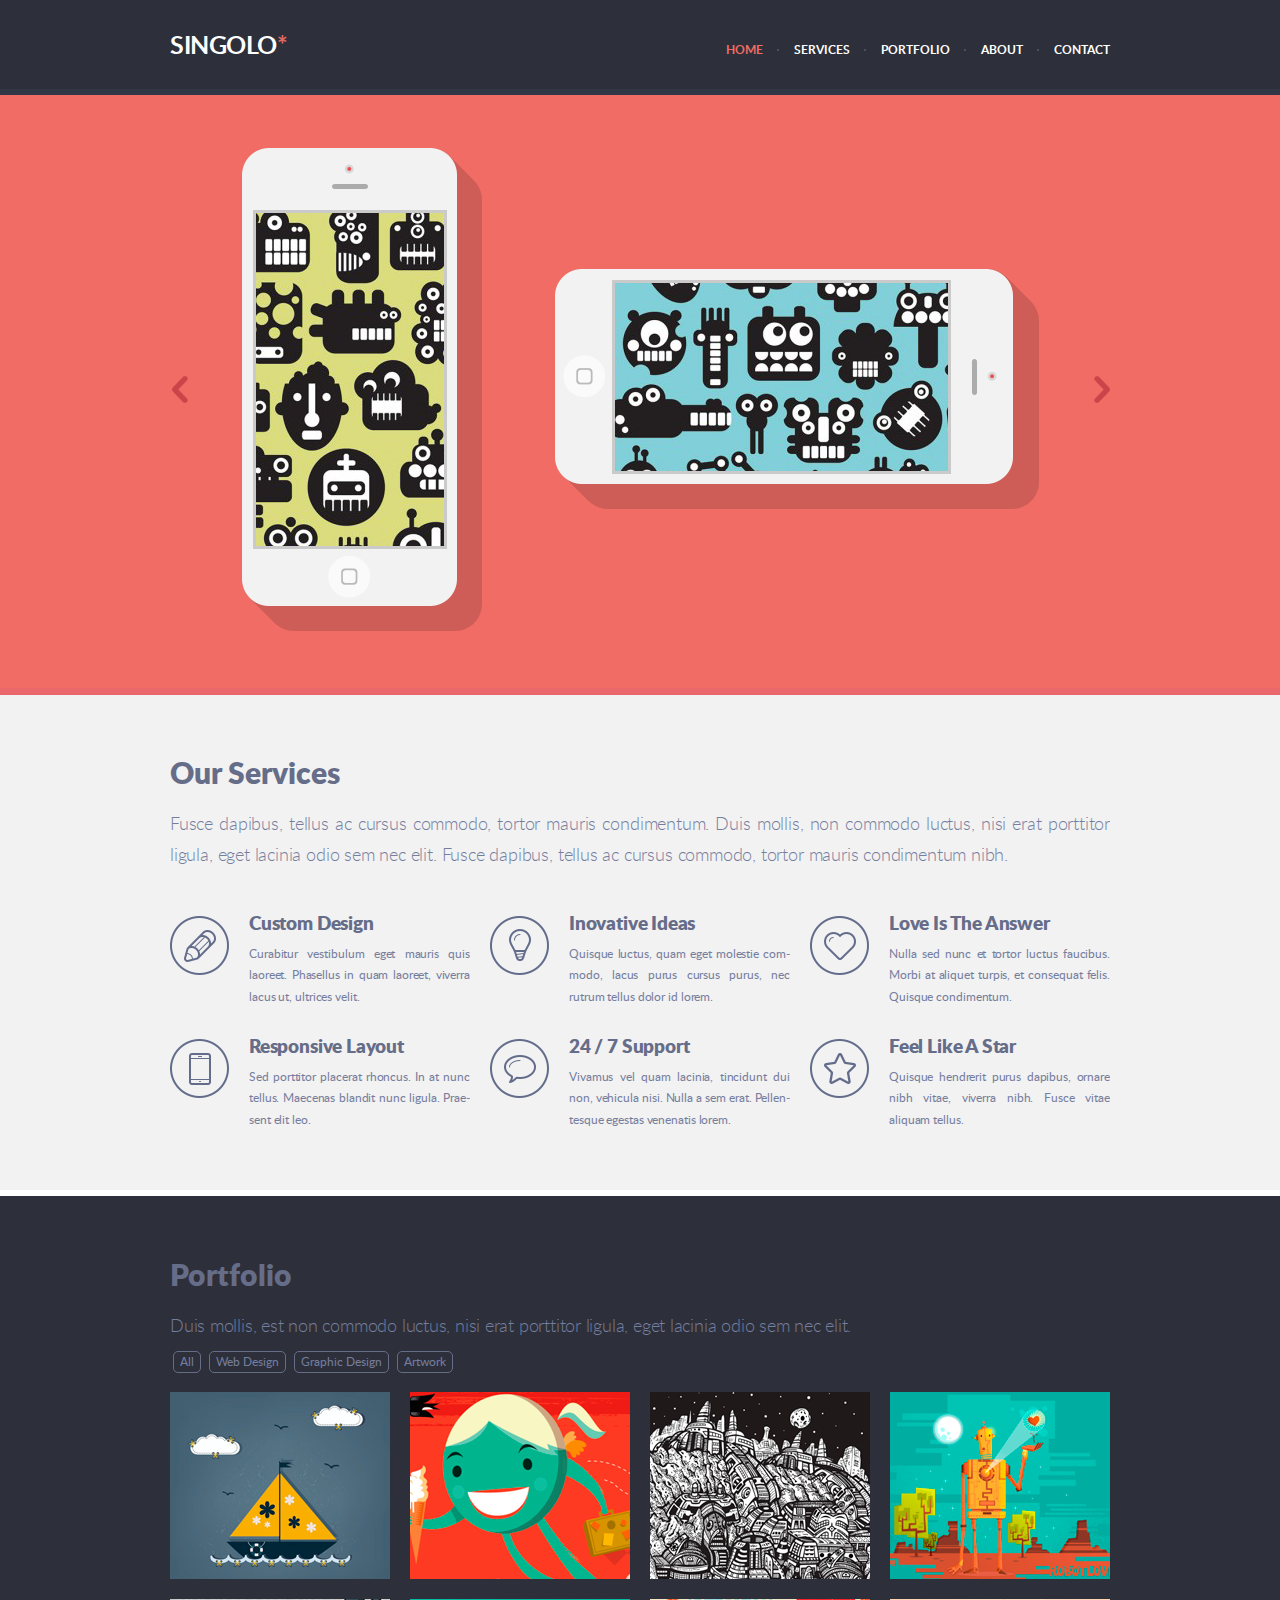
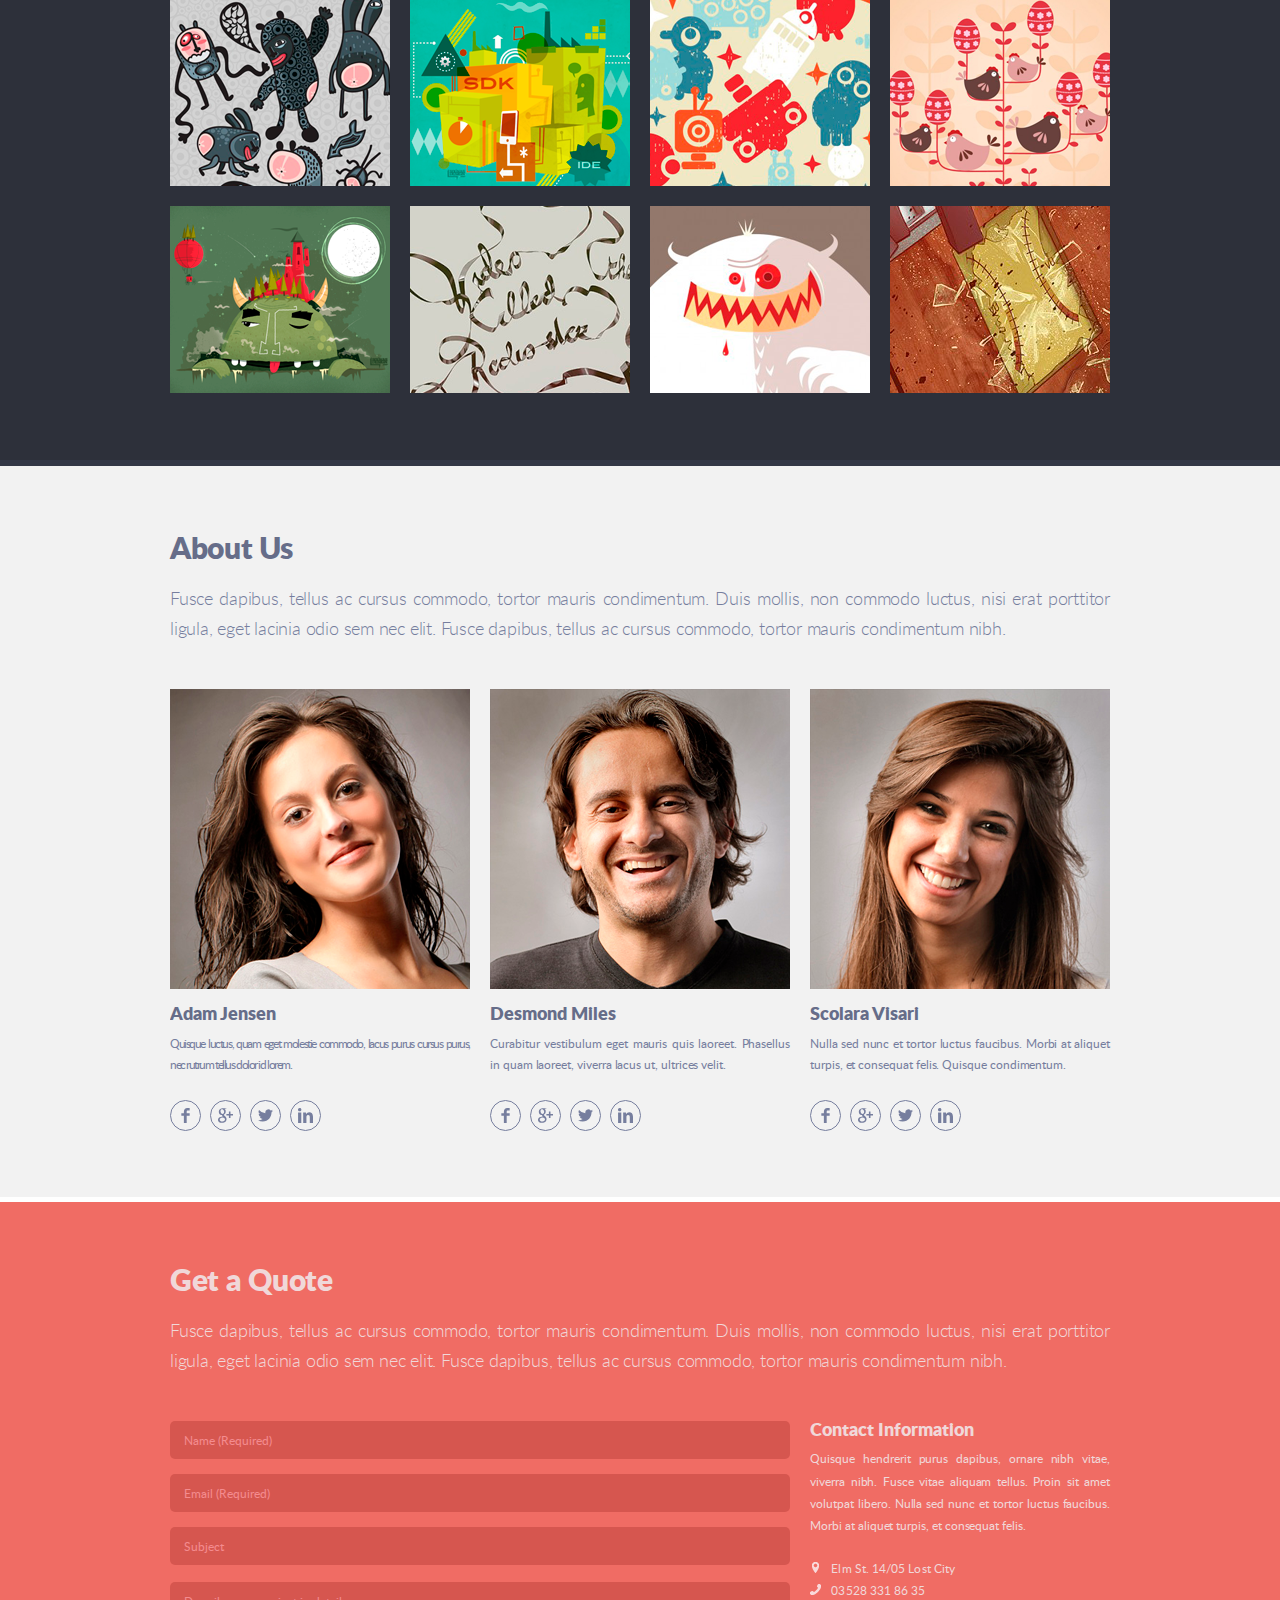
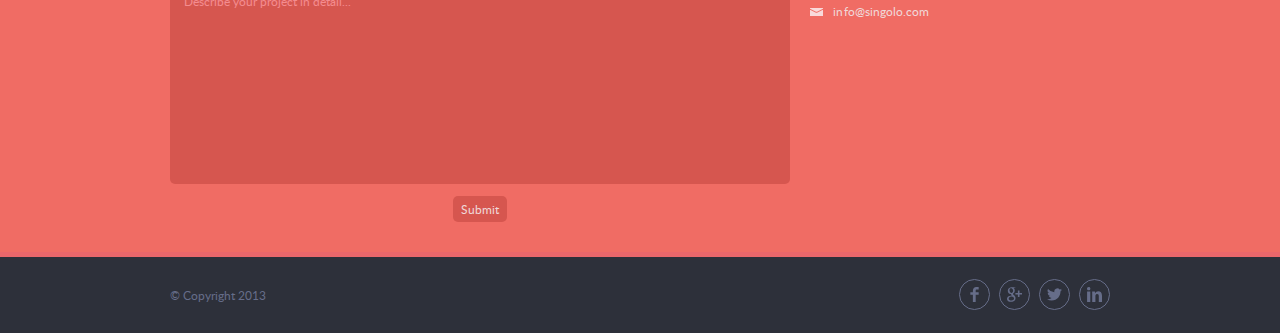
<file: index.html>
<!DOCTYPE html>
<html lang="en">
<head>
    <meta charset="UTF-8">
    <meta name="viewport" content="width=device-width, initial-scale=1.0">
    <link rel="stylesheet" href="./fonts.css">
    <link rel="stylesheet" href="./style.css">
    <title>Singolo</title>
</head>
<body>
    <header class="header">
        <div class="wrapper">
            <div class="header__main">
                <h1 class="header__logo"><a href="#">Singolo<span class="logo__star">*</span></a></h1>
                <nav class="nav">
                    <ul class="nav__list">
                        <li class="nav__list__item active"><a href="#">home</a></li>
                        <li class="nav__list__item"><a href="#">services</a></li>
                        <li class="nav__list__item"><a href="#">portfolio</a></li>
                        <li class="nav__list__item"><a href="#">about</a></li>
                        <li class="nav__list__item"><a href="#">contact</a></li>
                    </ul>
                 </nav>
            </div>
        </div>
    </header>
    <section class="slider">
        <div class="wrapper">
            <div class="slider__main">
                <button type="button" class="slider__arrow slider__arrow__left"></button>
                <div class="iphone__vertical">
                    <img src="./assets/image/iphone_vertical.png" alt="">
                </div>
                <div class="iphone_horizontal">
                    <img src="./assets/image/iphone_horizontal.png" alt="">
                </div>
                <button type="button" class="slider__arrow slider__arrow__right"></button>
            </div>
        </div>
    </section>
    <section class="services">
        <div class="wrapper">
            <div class="services__main">
                <h2 class="services__title">Our Services</h2>
                <p class="services__text">
                    Fusce dapibus, tellus ac cursus commodo, tortor mauris condimentum. Duis mollis, non commodo luctus, nisi erat porttitor ligula, eget lacinia odio sem nec elit. Fusce dapibus, tellus ac cursus commodo, tortor mauris condimentum nibh.
                </p>
                <div class="services__inner">
                    <div class="services__item">
                        <div class="services__logo">
                            <img src="./assets/image/pen.png" alt="" class="services__img">
                        </div>
                        <div class="services__description">
                            <h3 class="services__subtitle">Custom Design</h3>
                            <p class="services__item_text">Curabitur vestibulum eget mauris quis laoreet. Phasellus in quam laoreet, viverra lacus ut, ultrices velit.</p>
                        </div>
                    </div>
                    <div class="services__item">
                        <div class="services__logo">
                            <img src="./assets/image/lamp.png" alt="" class="services__img">
                        </div>
                        <div class="services__description">
                            <h3 class="services__subtitle">Inovative Ideas</h3>
                            <p class="services__item_text">Quisque luctus, quam eget molestie com&shymodo, lacus purus cursus purus, nec rutrum tellus dolor id lorem.</p>
                        </div>
                    </div>
                    <div class="services__item">
                        <div class="services__logo">
                            <img src="./assets/image/heart.png" alt="" class="services__img">
                        </div>
                        <div class="services__description">
                            <h3 class="services__subtitle">Love Is The Answer</h3>
                            <p class="services__item_text">Nulla sed nunc et tortor luctus faucibus. Morbi at aliquet turpis, et consequat felis. Quisque condimentum.</p>
                        </div>
                    </div>
                    <div class="services__item">
                        <div class="services__logo">
                            <img src="./assets/image/phone-services.png" alt="" class="services__img">
                        </div>
                        <div class="services__description">
                            <h3 class="services__subtitle">Responsive Layout</h3>
                            <p class="services__item_text">Sed porttitor placerat rhoncus. In at nunc tellus. Maecenas blandit nunc ligula. Prae&shysent elit leo.</p>
                        </div>
                    </div>
                    <div class="services__item">
                        <div class="services__logo">
                            <img src="./assets/image/dialog.png" alt="" class="services__img">
                        </div>
                        <div class="services__description">
                            <h3 class="services__subtitle">24 / 7 Support</h3>
                            <p class="services__item_text">Vivamus vel quam lacinia, tincidunt dui non, vehicula nisi. Nulla a sem erat. Pellen&shytesque egestas venenatis lorem.</p>
                        </div>
                    </div>
                    <div class="services__item">
                        <div class="services__logo">
                            <img src="./assets/image/star.png" alt="" class="services__img">
                        </div>
                        <div class="services__description">
                            <h3 class="services__subtitle">Feel Like A Star</h3>
                            <p class="services__item_text">Quisque hendrerit purus dapibus, ornare nibh vitae, viverra nibh. Fusce vitae aliquam tellus.</p>
                        </div>
                    </div>
                </div>
            </div>
        </div>
    </section>
    <section class="portfolio">
        <div class="wrapper">
            <div class="portfolio__main">
                <h2 class="portfolio__title">
                    Portfolio
                </h2>
                <div class="portfolio__text">
                    <p>Duis mollis, est non commodo luctus, nisi erat porttitor ligula, eget lacinia odio sem nec elit.</p>
                </div>
                <div class="portfolio__nav">
                    <a href="#">All</a>
                    <a href="#">Web Design</a>
                    <a href="#">Graphic Design</a>
                    <a href="#">Artwork</a>
                </div>
                <div class="portfolio__images">
                    <div class="portfolio__img"><img src="./assets/image/Image-1.png" alt="" class="picture"></div>
                    <div class="portfolio__img"><img src="./assets/image/Image-2.png" alt="" class="picture"></div>
                    <div class="portfolio__img"><img src="./assets/image/Image-3.png" alt="" class="picture"></div>
                    <div class="portfolio__img"><img src="./assets/image/Image-4.png" alt="" class="picture"></div>
                    <div class="portfolio__img"><img src="./assets/image/Image-5.png" alt="" class="picture"></div>
                    <div class="portfolio__img"><img src="./assets/image/Image-6.png" alt="" class="picture"></div>
                    <div class="portfolio__img"><img src="./assets/image/Image-7.png" alt="" class="picture"></div>
                    <div class="portfolio__img"><img src="./assets/image/Image-8.png" alt="" class="picture"></div>
                    <div class="portfolio__img"><img src="./assets/image/Image-9.png" alt="" class="picture"></div>
                    <div class="portfolio__img"><img src="./assets/image/Image-10.png" alt="" class="picture"></div>
                    <div class="portfolio__img"><img src="./assets/image/Image-11.png" alt="" class="picture"></div>
                    <div class="portfolio__img"><img src="./assets/image/Image-12.png" alt="" class="picture"></div>
                </div>
            </div>

        </div>
    </section>
    <section class="about-us">
        <div class="wrapper">
            <h2 class="about-us__title">About Us</h2>
            <p class="about-us__text">
                Fusce dapibus, tellus ac cursus commodo, tortor mauris condimentum. Duis mollis, non commodo luctus, nisi erat porttitor ligula, eget lacinia odio sem nec elit. Fusce dapibus, tellus ac cursus commodo, tortor mauris condimentum nibh.
            </p>
            <div class="about_us__main">
                <div class="about-us__item">
                    <div class="about-us__photo">
                        <img src="./assets/image/Image-13.png" alt="" class="about-us__img">
                    </div>
                    <div class="about-us__description">
                        <h3>
                            Adam Jensen
                        </h3>
                        <p style="letter-spacing: -0.12em">
                            Quisque luctus, quam eget molestie commodo, lacus purus cursus purus, nec rutrum tellus dolor id lorem.
                        </p>
                    </div>
                    <div class="about-us__social">
                        <a href="#">
                            <svg xmlns="http://www.w3.org/2000/svg" viewBox="0 0 50 90"><title>Ресурс 1</title><g id="Слой_2" data-name="Слой 2"><g id="All_glyphs" data-name="All glyphs"><path d="M50,15.65H35.72c-1.69,0-3.58,2.22-3.58,5.19V31.15H50v14.7H32.14V90H15.29V45.85H0V31.15H15.29V22.5C15.29,10.09,23.9,0,35.72,0H50Z"/></g></g></svg>
                        </a>
                        <a href="#">
                            <svg xmlns="http://www.w3.org/2000/svg" viewBox="0 0 89.61 88"><title>Ресурс 1</title><g id="Слой_2" data-name="Слой 2"><g id="All_glyphs" data-name="All glyphs"><path d="M4.75,21.94c0,7.47,2.5,12.86,7.42,16a21.13,21.13,0,0,0,11.12,3c.59,0,1.07,0,1.4,0a14.35,14.35,0,0,0,2.95,10h-.17C21,50.89,0,52.23,0,69.52,0,87.1,19.31,88,23.18,88h1.27a35.72,35.72,0,0,0,14.88-3.21C47.07,81,51,74.49,51,65.36c0-8.82-6-14.07-10.35-17.91-2.67-2.34-5-4.36-5-6.33s1.68-3.5,3.81-5.41c3.45-3.08,6.69-7.46,6.69-15.75,0-7.29-.94-12.18-6.76-15.28A20.78,20.78,0,0,1,43.23,4C46.38,3.56,51,3.07,51,.5V0H28C27.78,0,4.75.86,4.75,21.94ZM41.87,67c.44,7-5.58,12.22-14.61,12.88S10.54,76.43,10.1,69.4a11.58,11.58,0,0,1,4.17-9.31,19,19,0,0,1,11.4-4.64c.52,0,1-.06,1.54-.06C35.71,55.39,41.46,60.38,41.87,67Zm-6-49.88c2.25,7.93-1.15,16.23-6.58,17.76a7.29,7.29,0,0,1-1.92.26c-5,0-9.9-5-11.73-12a17.26,17.26,0,0,1,.24-10.56C17,9.41,19.09,7.23,21.69,6.5a7.29,7.29,0,0,1,1.92-.26C29.62,6.24,33.48,8.72,35.87,17.13ZM74.61,34.41v-15h-9.5v15h-15v9.5h15v15h9.5v-15h15v-9.5Z"/></g></g></svg>    
                        </a>
                        <a href="#">
                            <svg xmlns="http://www.w3.org/2000/svg" viewBox="0 0 92 74.77"><title>Ресурс 1</title><g id="Слой_2" data-name="Слой 2"><g id="All_glyphs" data-name="All glyphs"><path d="M92,8.85a37.59,37.59,0,0,1-10.84,3,18.89,18.89,0,0,0,8.3-10.44A38,38,0,0,1,77.47,6,18.89,18.89,0,0,0,45.31,23.17,53.57,53.57,0,0,1,6.4,3.45a18.91,18.91,0,0,0,5.84,25.2A18.58,18.58,0,0,1,3.7,26.29a1.93,1.93,0,0,0,0,.24A18.89,18.89,0,0,0,18.83,45a18.9,18.9,0,0,1-8.52.32A18.9,18.9,0,0,0,27.94,58.47,37.87,37.87,0,0,1,4.5,66.55,37.24,37.24,0,0,1,0,66.28a53.37,53.37,0,0,0,28.93,8.49c34.72,0,53.71-28.77,53.71-53.71,0-.81,0-1.63-.06-2.44A38.22,38.22,0,0,0,92,8.85Z"/></g></g></svg>
                        </a>
                        <a href="#">
                            <svg xmlns="http://www.w3.org/2000/svg" viewBox="0 0 90 88.74"><title>Ресурс 1</title><g id="Слой_2" data-name="Слой 2"><g id="All_glyphs" data-name="All glyphs"><path d="M20.38,9.62c0,5.32-3.93,9.62-10.38,9.62-6.08,0-10-4.3-10-9.62S4.05,0,10.25,0,20.25,4.18,20.38,9.62ZM.51,88.74V26.84H19.75v61.9Z"/><path d="M31.26,46.58c0-7.72-.25-14.17-.5-19.74h16.7l.89,8.61h.38a22.22,22.22,0,0,1,19.12-10C80.51,25.44,90,33.93,90,52.15V88.74H70.76V54.43C70.76,46.46,68,41,61,41c-5.32,0-8.48,3.67-9.87,7.21A13.78,13.78,0,0,0,50.5,53v35.7H31.26Z"/></g></g></svg>
                        </a>
                    </div>
                </div>
                <div class="about-us__item">
                    <div class="about-us__photo">
<img src="./assets/image/Image-14.png" alt="" class="about-us__img">
                    </div>
                    <div class="about-us__description">
                        <h3>
                            Desmond Miles
                        </h3>
                        <p>
                            Curabitur vestibulum eget mauris quis laoreet. Phasellus in quam laoreet, viverra lacus ut, ultrices velit.
                        </p>
                    </div>
                    <div class="about-us__social">
                        <a href="#">
                            <svg xmlns="http://www.w3.org/2000/svg" viewBox="0 0 50 90"><title>Ресурс 1</title><g id="Слой_2" data-name="Слой 2"><g id="All_glyphs" data-name="All glyphs"><path d="M50,15.65H35.72c-1.69,0-3.58,2.22-3.58,5.19V31.15H50v14.7H32.14V90H15.29V45.85H0V31.15H15.29V22.5C15.29,10.09,23.9,0,35.72,0H50Z"/></g></g></svg>
                        </a>
                        <a href="#">
                            <svg xmlns="http://www.w3.org/2000/svg" viewBox="0 0 89.61 88"><title>Ресурс 1</title><g id="Слой_2" data-name="Слой 2"><g id="All_glyphs" data-name="All glyphs"><path d="M4.75,21.94c0,7.47,2.5,12.86,7.42,16a21.13,21.13,0,0,0,11.12,3c.59,0,1.07,0,1.4,0a14.35,14.35,0,0,0,2.95,10h-.17C21,50.89,0,52.23,0,69.52,0,87.1,19.31,88,23.18,88h1.27a35.72,35.72,0,0,0,14.88-3.21C47.07,81,51,74.49,51,65.36c0-8.82-6-14.07-10.35-17.91-2.67-2.34-5-4.36-5-6.33s1.68-3.5,3.81-5.41c3.45-3.08,6.69-7.46,6.69-15.75,0-7.29-.94-12.18-6.76-15.28A20.78,20.78,0,0,1,43.23,4C46.38,3.56,51,3.07,51,.5V0H28C27.78,0,4.75.86,4.75,21.94ZM41.87,67c.44,7-5.58,12.22-14.61,12.88S10.54,76.43,10.1,69.4a11.58,11.58,0,0,1,4.17-9.31,19,19,0,0,1,11.4-4.64c.52,0,1-.06,1.54-.06C35.71,55.39,41.46,60.38,41.87,67Zm-6-49.88c2.25,7.93-1.15,16.23-6.58,17.76a7.29,7.29,0,0,1-1.92.26c-5,0-9.9-5-11.73-12a17.26,17.26,0,0,1,.24-10.56C17,9.41,19.09,7.23,21.69,6.5a7.29,7.29,0,0,1,1.92-.26C29.62,6.24,33.48,8.72,35.87,17.13ZM74.61,34.41v-15h-9.5v15h-15v9.5h15v15h9.5v-15h15v-9.5Z"/></g></g></svg>    
                        </a>
                        <a href="#">
                            <svg xmlns="http://www.w3.org/2000/svg" viewBox="0 0 92 74.77"><title>Ресурс 1</title><g id="Слой_2" data-name="Слой 2"><g id="All_glyphs" data-name="All glyphs"><path d="M92,8.85a37.59,37.59,0,0,1-10.84,3,18.89,18.89,0,0,0,8.3-10.44A38,38,0,0,1,77.47,6,18.89,18.89,0,0,0,45.31,23.17,53.57,53.57,0,0,1,6.4,3.45a18.91,18.91,0,0,0,5.84,25.2A18.58,18.58,0,0,1,3.7,26.29a1.93,1.93,0,0,0,0,.24A18.89,18.89,0,0,0,18.83,45a18.9,18.9,0,0,1-8.52.32A18.9,18.9,0,0,0,27.94,58.47,37.87,37.87,0,0,1,4.5,66.55,37.24,37.24,0,0,1,0,66.28a53.37,53.37,0,0,0,28.93,8.49c34.72,0,53.71-28.77,53.71-53.71,0-.81,0-1.63-.06-2.44A38.22,38.22,0,0,0,92,8.85Z"/></g></g></svg>
                        </a>
                        <a href="#">
                            <svg xmlns="http://www.w3.org/2000/svg" viewBox="0 0 90 88.74"><title>Ресурс 1</title><g id="Слой_2" data-name="Слой 2"><g id="All_glyphs" data-name="All glyphs"><path d="M20.38,9.62c0,5.32-3.93,9.62-10.38,9.62-6.08,0-10-4.3-10-9.62S4.05,0,10.25,0,20.25,4.18,20.38,9.62ZM.51,88.74V26.84H19.75v61.9Z"/><path d="M31.26,46.58c0-7.72-.25-14.17-.5-19.74h16.7l.89,8.61h.38a22.22,22.22,0,0,1,19.12-10C80.51,25.44,90,33.93,90,52.15V88.74H70.76V54.43C70.76,46.46,68,41,61,41c-5.32,0-8.48,3.67-9.87,7.21A13.78,13.78,0,0,0,50.5,53v35.7H31.26Z"/></g></g></svg>
                        </a>
                    </div>
                </div>
                <div class="about-us__item">
                    <div class="about-us__photo">
<img src="./assets/image/Image-15.png" alt="" class="about-us__img">
                    </div>
                    <div class="about-us__description">
                        <h3>
                            Scolara Visari
                        </h3>
                        <p>
                            Nulla sed nunc et tortor luctus faucibus. Morbi at aliquet turpis, et consequat felis. Quisque condimentum.
                        </p>
                    </div>
                    <div class="about-us__social">
                        <a href="#">
                            <svg xmlns="http://www.w3.org/2000/svg" viewBox="0 0 50 90"><title>Ресурс 1</title><g id="Слой_2" data-name="Слой 2"><g id="All_glyphs" data-name="All glyphs"><path d="M50,15.65H35.72c-1.69,0-3.58,2.22-3.58,5.19V31.15H50v14.7H32.14V90H15.29V45.85H0V31.15H15.29V22.5C15.29,10.09,23.9,0,35.72,0H50Z"/></g></g></svg>
                        </a>
                        <a href="#">
                            <svg xmlns="http://www.w3.org/2000/svg" viewBox="0 0 89.61 88"><title>Ресурс 1</title><g id="Слой_2" data-name="Слой 2"><g id="All_glyphs" data-name="All glyphs"><path d="M4.75,21.94c0,7.47,2.5,12.86,7.42,16a21.13,21.13,0,0,0,11.12,3c.59,0,1.07,0,1.4,0a14.35,14.35,0,0,0,2.95,10h-.17C21,50.89,0,52.23,0,69.52,0,87.1,19.31,88,23.18,88h1.27a35.72,35.72,0,0,0,14.88-3.21C47.07,81,51,74.49,51,65.36c0-8.82-6-14.07-10.35-17.91-2.67-2.34-5-4.36-5-6.33s1.68-3.5,3.81-5.41c3.45-3.08,6.69-7.46,6.69-15.75,0-7.29-.94-12.18-6.76-15.28A20.78,20.78,0,0,1,43.23,4C46.38,3.56,51,3.07,51,.5V0H28C27.78,0,4.75.86,4.75,21.94ZM41.87,67c.44,7-5.58,12.22-14.61,12.88S10.54,76.43,10.1,69.4a11.58,11.58,0,0,1,4.17-9.31,19,19,0,0,1,11.4-4.64c.52,0,1-.06,1.54-.06C35.71,55.39,41.46,60.38,41.87,67Zm-6-49.88c2.25,7.93-1.15,16.23-6.58,17.76a7.29,7.29,0,0,1-1.92.26c-5,0-9.9-5-11.73-12a17.26,17.26,0,0,1,.24-10.56C17,9.41,19.09,7.23,21.69,6.5a7.29,7.29,0,0,1,1.92-.26C29.62,6.24,33.48,8.72,35.87,17.13ZM74.61,34.41v-15h-9.5v15h-15v9.5h15v15h9.5v-15h15v-9.5Z"/></g></g></svg>    
                        </a>
                        <a href="#">
                            <svg xmlns="http://www.w3.org/2000/svg" viewBox="0 0 92 74.77"><title>Ресурс 1</title><g id="Слой_2" data-name="Слой 2"><g id="All_glyphs" data-name="All glyphs"><path d="M92,8.85a37.59,37.59,0,0,1-10.84,3,18.89,18.89,0,0,0,8.3-10.44A38,38,0,0,1,77.47,6,18.89,18.89,0,0,0,45.31,23.17,53.57,53.57,0,0,1,6.4,3.45a18.91,18.91,0,0,0,5.84,25.2A18.58,18.58,0,0,1,3.7,26.29a1.93,1.93,0,0,0,0,.24A18.89,18.89,0,0,0,18.83,45a18.9,18.9,0,0,1-8.52.32A18.9,18.9,0,0,0,27.94,58.47,37.87,37.87,0,0,1,4.5,66.55,37.24,37.24,0,0,1,0,66.28a53.37,53.37,0,0,0,28.93,8.49c34.72,0,53.71-28.77,53.71-53.71,0-.81,0-1.63-.06-2.44A38.22,38.22,0,0,0,92,8.85Z"/></g></g></svg>
                        </a>
                        <a href="#">
                            <svg xmlns="http://www.w3.org/2000/svg" viewBox="0 0 90 88.74"><title>Ресурс 1</title><g id="Слой_2" data-name="Слой 2"><g id="All_glyphs" data-name="All glyphs"><path d="M20.38,9.62c0,5.32-3.93,9.62-10.38,9.62-6.08,0-10-4.3-10-9.62S4.05,0,10.25,0,20.25,4.18,20.38,9.62ZM.51,88.74V26.84H19.75v61.9Z"/><path d="M31.26,46.58c0-7.72-.25-14.17-.5-19.74h16.7l.89,8.61h.38a22.22,22.22,0,0,1,19.12-10C80.51,25.44,90,33.93,90,52.15V88.74H70.76V54.43C70.76,46.46,68,41,61,41c-5.32,0-8.48,3.67-9.87,7.21A13.78,13.78,0,0,0,50.5,53v35.7H31.26Z"/></g></g></svg>
                        </a>
                    </div>
                </div>
            </div>
        </div>
    </section>
    <section class="quote">
        <div class="wrapper">
            <h2 class="quote__title">Get a Quote</h2>
            <p class="quote__description">
                Fusce dapibus, tellus ac cursus commodo, tortor mauris condimentum. Duis mollis, non commodo luctus, nisi erat porttitor ligula, eget lacinia odio sem nec elit. Fusce dapibus, tellus ac cursus commodo, tortor mauris condimentum nibh.
            </p>
            <div class="quote__main">
                <form class="quote__item">
                    <input required type="text" placeholder="Name (Required)">
                    <input required type="email" placeholder="Email (Required)">
                    <input type="text" placeholder="Subject">
                    <textarea placeholder="Describe your project in detail..."></textarea>
                    <button type="submit" class="submit-button">Submit</button>
                </form>
                <div class="quote__item contacts">
                    <h3>
                        Contact Information 
                    </h3>
                    <p>
                        Quisque hendrerit purus dapibus, ornare nibh vitae, viver&shyra nibh. Fusce vitae aliquam tellus. Proin sit amet volutpat libero. Nulla sed nunc et tortor luctus faucibus. Morbi at aliquet turpis, et consequat felis. 
                    </p>
                    <ul>
                        <li><a href="#"><img src="./assets/image/location.png" alt="location"></a><span class="quote__text">Elm St. 14/05 Lost City</span></li>
                        <li><a href="tel:03528 331 86 35"><img src="./assets/image/phone.png" alt="phone"></a><span class="quote__text">03528 331 86 35</span></li>
                        <li><a href="mailto:info@singolo.com"><img src="./assets/image/mail.png" alt="email"></a><span class="quote__text">info@singolo.com</span></li>
                    </ul>
                </div>
            </div>
        </div>
    </section>
    <footer>
        <div class="wrapper">
            <div class="footer__item">© Copyright 2013</div>
            <div class="footer__item media">
                <a href="#">
                    <svg xmlns="http://www.w3.org/2000/svg" viewBox="0 0 50 90"><title>Ресурс 1</title><g id="Слой_2" data-name="Слой 2"><g id="All_glyphs" data-name="All glyphs"><path d="M50,15.65H35.72c-1.69,0-3.58,2.22-3.58,5.19V31.15H50v14.7H32.14V90H15.29V45.85H0V31.15H15.29V22.5C15.29,10.09,23.9,0,35.72,0H50Z"/></g></g></svg>
                </a>
                <a href="#">
                    <svg xmlns="http://www.w3.org/2000/svg" viewBox="0 0 89.61 88"><title>Ресурс 1</title><g id="Слой_2" data-name="Слой 2"><g id="All_glyphs" data-name="All glyphs"><path d="M4.75,21.94c0,7.47,2.5,12.86,7.42,16a21.13,21.13,0,0,0,11.12,3c.59,0,1.07,0,1.4,0a14.35,14.35,0,0,0,2.95,10h-.17C21,50.89,0,52.23,0,69.52,0,87.1,19.31,88,23.18,88h1.27a35.72,35.72,0,0,0,14.88-3.21C47.07,81,51,74.49,51,65.36c0-8.82-6-14.07-10.35-17.91-2.67-2.34-5-4.36-5-6.33s1.68-3.5,3.81-5.41c3.45-3.08,6.69-7.46,6.69-15.75,0-7.29-.94-12.18-6.76-15.28A20.78,20.78,0,0,1,43.23,4C46.38,3.56,51,3.07,51,.5V0H28C27.78,0,4.75.86,4.75,21.94ZM41.87,67c.44,7-5.58,12.22-14.61,12.88S10.54,76.43,10.1,69.4a11.58,11.58,0,0,1,4.17-9.31,19,19,0,0,1,11.4-4.64c.52,0,1-.06,1.54-.06C35.71,55.39,41.46,60.38,41.87,67Zm-6-49.88c2.25,7.93-1.15,16.23-6.58,17.76a7.29,7.29,0,0,1-1.92.26c-5,0-9.9-5-11.73-12a17.26,17.26,0,0,1,.24-10.56C17,9.41,19.09,7.23,21.69,6.5a7.29,7.29,0,0,1,1.92-.26C29.62,6.24,33.48,8.72,35.87,17.13ZM74.61,34.41v-15h-9.5v15h-15v9.5h15v15h9.5v-15h15v-9.5Z"/></g></g></svg>    
                </a>
                <a href="#">
                    <svg xmlns="http://www.w3.org/2000/svg" viewBox="0 0 92 74.77"><title>Ресурс 1</title><g id="Слой_2" data-name="Слой 2"><g id="All_glyphs" data-name="All glyphs"><path d="M92,8.85a37.59,37.59,0,0,1-10.84,3,18.89,18.89,0,0,0,8.3-10.44A38,38,0,0,1,77.47,6,18.89,18.89,0,0,0,45.31,23.17,53.57,53.57,0,0,1,6.4,3.45a18.91,18.91,0,0,0,5.84,25.2A18.58,18.58,0,0,1,3.7,26.29a1.93,1.93,0,0,0,0,.24A18.89,18.89,0,0,0,18.83,45a18.9,18.9,0,0,1-8.52.32A18.9,18.9,0,0,0,27.94,58.47,37.87,37.87,0,0,1,4.5,66.55,37.24,37.24,0,0,1,0,66.28a53.37,53.37,0,0,0,28.93,8.49c34.72,0,53.71-28.77,53.71-53.71,0-.81,0-1.63-.06-2.44A38.22,38.22,0,0,0,92,8.85Z"/></g></g></svg>
                </a>
                <a href="#">
                    <svg xmlns="http://www.w3.org/2000/svg" viewBox="0 0 90 88.74"><title>Ресурс 1</title><g id="Слой_2" data-name="Слой 2"><g id="All_glyphs" data-name="All glyphs"><path d="M20.38,9.62c0,5.32-3.93,9.62-10.38,9.62-6.08,0-10-4.3-10-9.62S4.05,0,10.25,0,20.25,4.18,20.38,9.62ZM.51,88.74V26.84H19.75v61.9Z"/><path d="M31.26,46.58c0-7.72-.25-14.17-.5-19.74h16.7l.89,8.61h.38a22.22,22.22,0,0,1,19.12-10C80.51,25.44,90,33.93,90,52.15V88.74H70.76V54.43C70.76,46.46,68,41,61,41c-5.32,0-8.48,3.67-9.87,7.21A13.78,13.78,0,0,0,50.5,53v35.7H31.26Z"/></g></g></svg>
                </a>
            </div>
        </div>
    </footer>
</body>
</html>
</file>
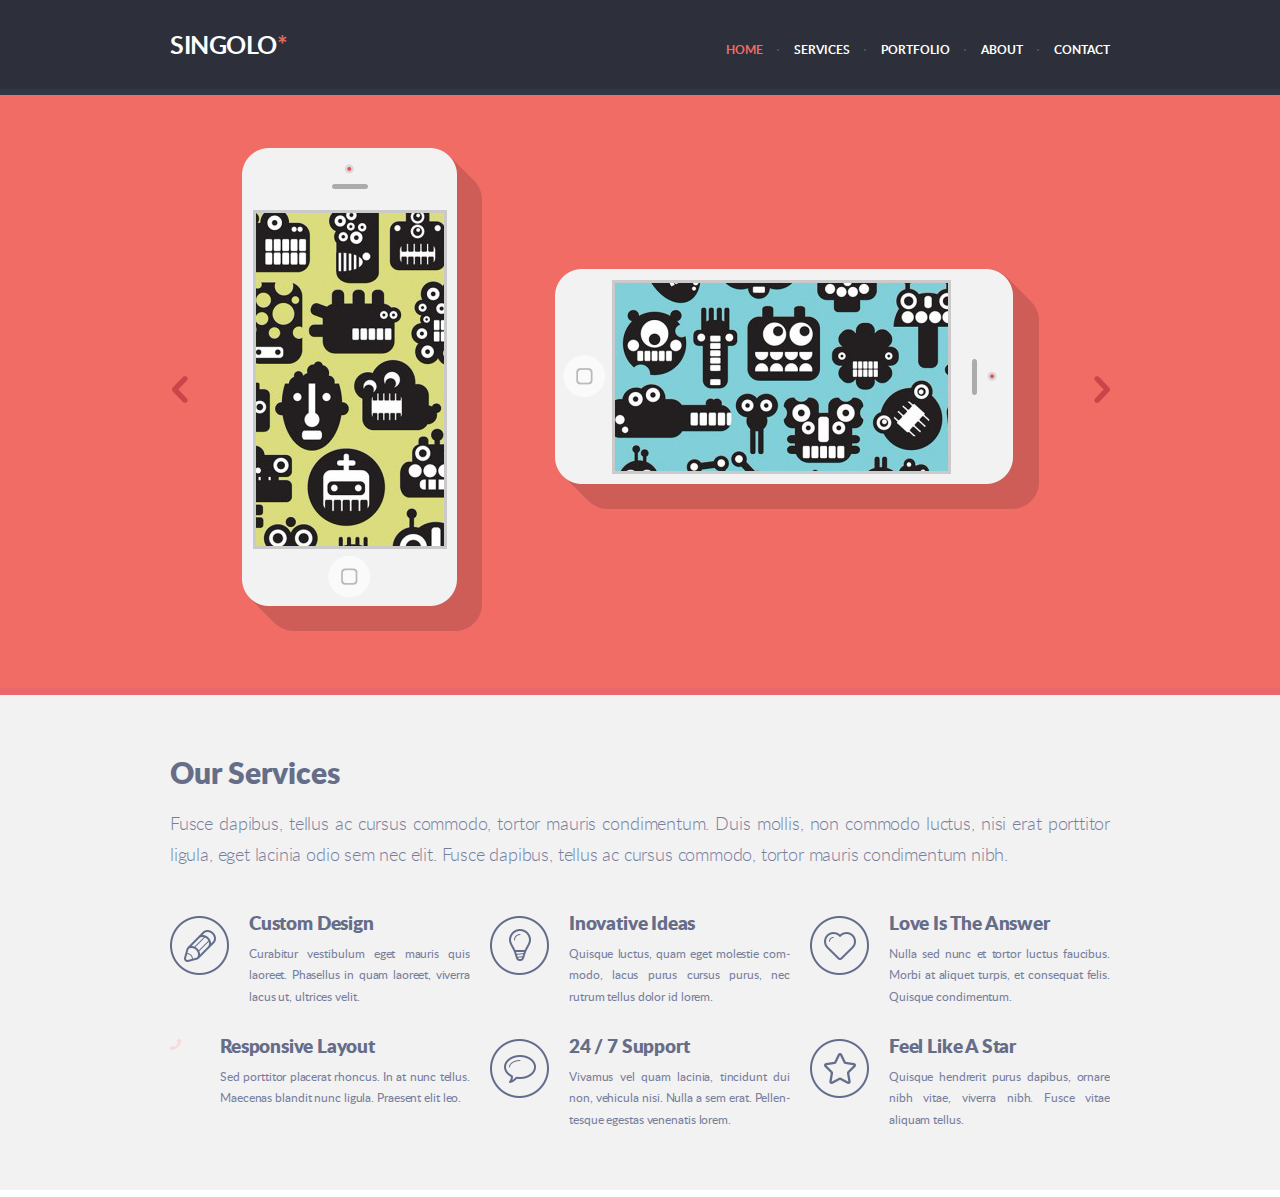
<file: singolo1.html>
<!DOCTYPE html>
<html lang="en">
<head>
    <meta charset="UTF-8">
    <meta name="viewport" content="width=device-width, initial-scale=1.0">
    <link rel="stylesheet" href="./fonts.css">
    <link rel="stylesheet" href="./singolo1.css">
    <title>Singolo</title>
</head>
<body>
    <header class="header">
        <div class="wrapper">
            <div class="header__main">
                <h1 class="header__logo"><a href="#">Singolo<span class="logo__star">*</span></a></h1>
                <nav class="nav">
                    <ul class="nav__list">
                        <li class="nav__list__item active"><a href="#">home</a></li>
                        <li class="nav__list__item"><a href="#">services</a></li>
                        <li class="nav__list__item"><a href="#">portfolio</a></li>
                        <li class="nav__list__item"><a href="#">about</a></li>
                        <li class="nav__list__item"><a href="#">contact</a></li>
                    </ul>
                 </nav>
            </div>
        </div>
    </header>
    <section class="slider">
        <div class="wrapper">
            <div class="slider__main">
                <button type="button" class="slider__arrow slider__arrow__left"></button>
                <div class="iphone__vertical">
                    <img src="./assets/image/iphone_vertical.png" alt="">
                </div>
                <div class="iphone_horizontal">
                    <img src="./assets/image/iphone_horizontal.png" alt="">
                </div>
                <button type="button" class="slider__arrow slider__arrow__right"></button>
            </div>
        </div>
    </section>
    <section class="services">
        <div class="wrapper">
            <div class="services__main">
                <h2 class="services__title">Our Services</h2>
                <p class="services__text">
                    Fusce dapibus, tellus ac cursus commodo, tortor mauris condimentum. Duis mollis, non commodo luctus, nisi erat porttitor ligula, eget lacinia odio sem nec elit. Fusce dapibus, tellus ac cursus commodo, tortor mauris condimentum nibh.
                </p>
                <div class="services__inner">
                    <div class="services__item">
                        <div class="services__logo">
                            <img src="./assets/image/pen.png" alt="" class="services__img">
                        </div>
                        <div class="services__description">
                            <h3 class="services__subtitle">Custom Design</h3>
                            <p class="services__item_text">Curabitur vestibulum eget mauris quis laoreet. Phasellus in quam laoreet, viverra lacus ut, ultrices velit.</p>
                        </div>
                    </div>
                    <div class="services__item">
                        <div class="services__logo">
                            <img src="./assets/image/lamp.png" alt="" class="services__img">
                        </div>
                        <div class="services__description">
                            <h3 class="services__subtitle">Inovative Ideas</h3>
                            <p class="services__item_text">Quisque luctus, quam eget molestie com&shymodo, lacus purus cursus purus, nec rutrum tellus dolor id lorem.</p>
                        </div>
                    </div>
                    <div class="services__item">
                        <div class="services__logo">
                            <img src="./assets/image/heart.png" alt="" class="services__img">
                        </div>
                        <div class="services__description">
                            <h3 class="services__subtitle">Love Is The Answer</h3>
                            <p class="services__item_text">Nulla sed nunc et tortor luctus faucibus. Morbi at aliquet turpis, et consequat felis. Quisque condimentum.</p>
                        </div>
                    </div>
                    <div class="services__item">
                        <div class="services__logo">
                            <img src="./assets/image/phone.png" alt="" class="services__img">
                        </div>
                        <div class="services__description">
                            <h3 class="services__subtitle">Responsive Layout</h3>
                            <p class="services__item_text">Sed porttitor placerat rhoncus. In at nunc tellus. Maecenas blandit nunc ligula. Prae&shysent elit leo.</p>
                        </div>
                    </div>
                    <div class="services__item">
                        <div class="services__logo">
                            <img src="./assets/image/dialog.png" alt="" class="services__img">
                        </div>
                        <div class="services__description">
                            <h3 class="services__subtitle">24 / 7 Support</h3>
                            <p class="services__item_text">Vivamus vel quam lacinia, tincidunt dui non, vehicula nisi. Nulla a sem erat. Pellen&shytesque egestas venenatis lorem.</p>
                        </div>
                    </div>
                    <div class="services__item">
                        <div class="services__logo">
                            <img src="./assets/image/star.png" alt="" class="services__img">
                        </div>
                        <div class="services__description">
                            <h3 class="services__subtitle">Feel Like A Star</h3>
                            <p class="services__item_text">Quisque hendrerit purus dapibus, ornare nibh vitae, viverra nibh. Fusce vitae aliquam tellus.</p>
                        </div>
                    </div>
                </div>
            </div>
        </div>
    </section>
</body>
</html>
</file>
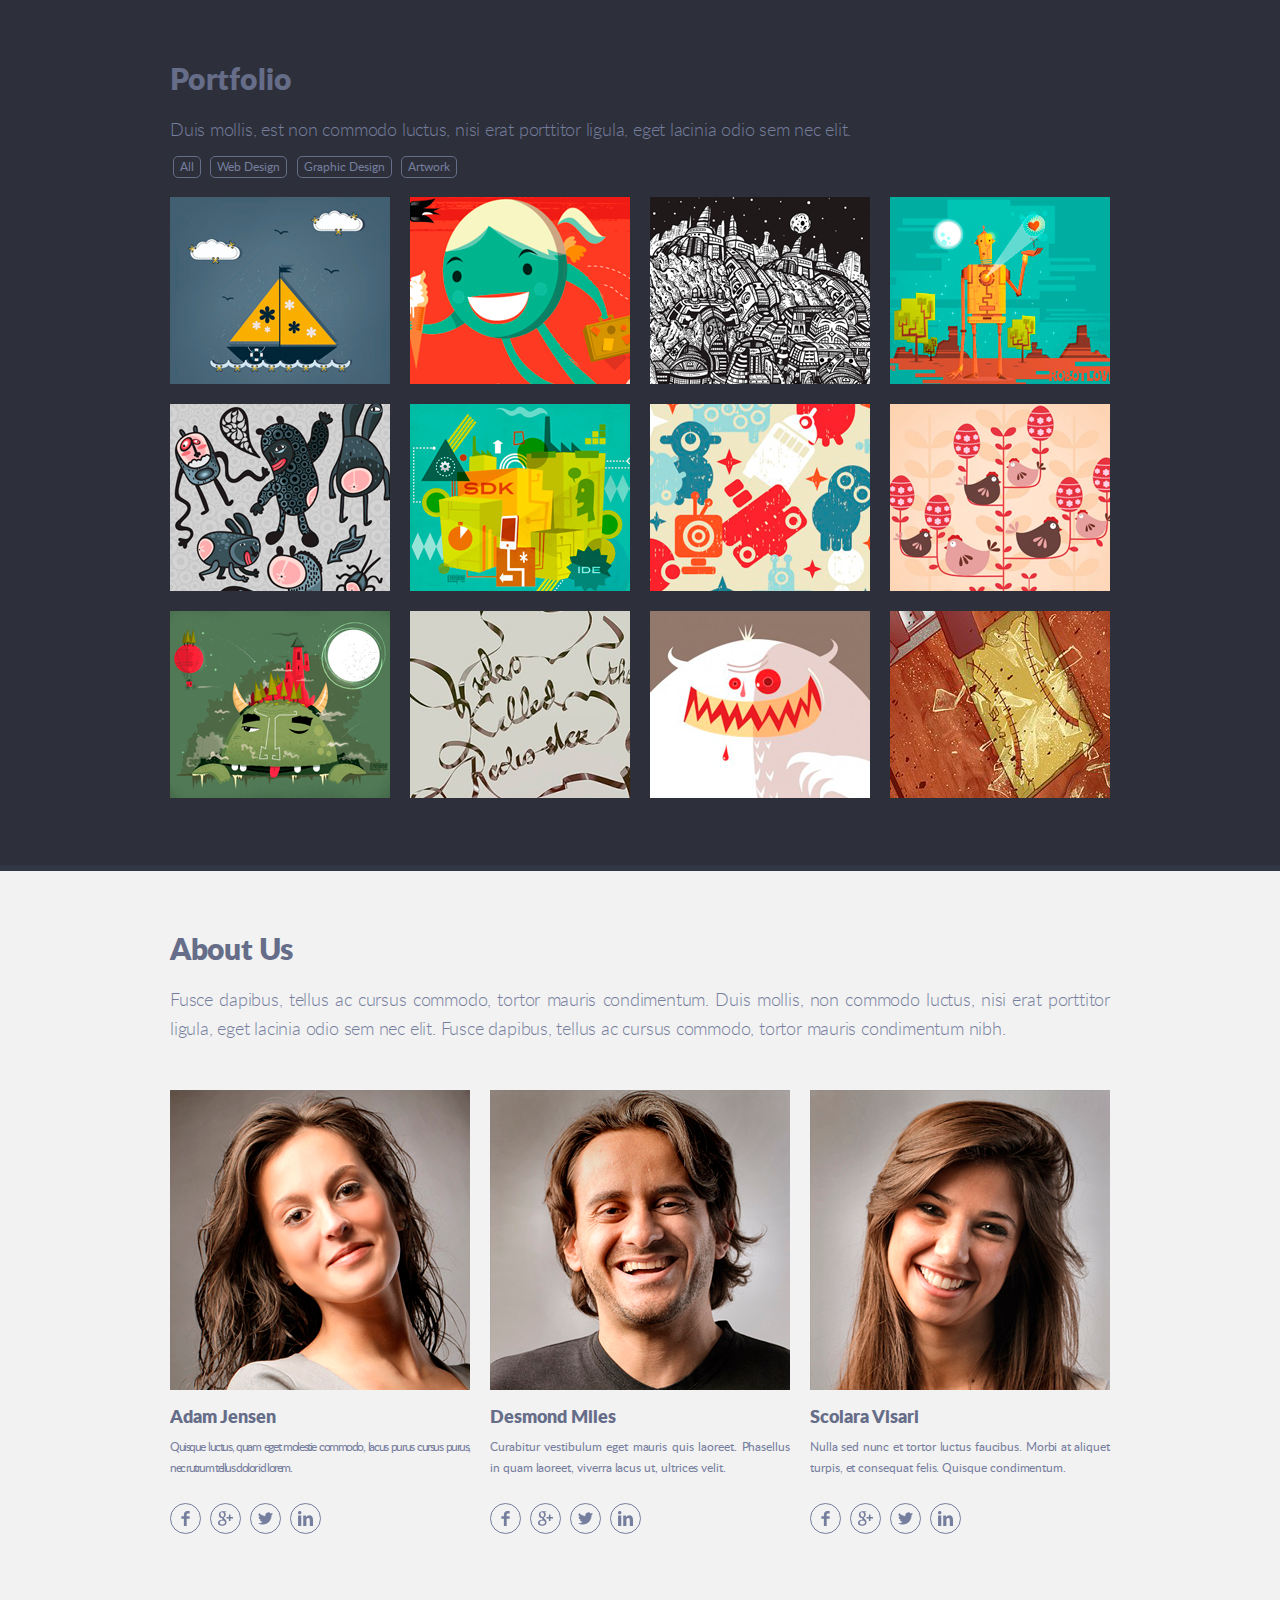
<file: singolo2.html>
<!DOCTYPE html>
<html lang="en">
<head>
    <meta charset="UTF-8">
    <meta name="viewport" content="width=device-width, initial-scale=1.0">
    <link rel="stylesheet" href="./singolo2.css">
    <link rel="stylesheet" href="./fonts.css">
    <title>Singolo2</title>
</head>
<body>
    <section class="portfolio">
        <div class="wrapper">
            <div class="portfolio__main">
                <h2 class="portfolio__title">
                    Portfolio
                </h2>
                <div class="portfolio__text">
                    <p>Duis mollis, est non commodo luctus, nisi erat porttitor ligula, eget lacinia odio sem nec elit.</p>
                </div>
                <div class="portfolio__nav">
                    <a href="#">All</a>
                    <a href="#">Web Design</a>
                    <a href="#">Graphic Design</a>
                    <a href="#">Artwork</a>
                </div>
                <div class="portfolio__images">
                    <div class="portfolio__img"><img src="./assets/image/Image-1.png" alt="" class="picture"></div>
                    <div class="portfolio__img"><img src="./assets/image/Image-2.png" alt="" class="picture"></div>
                    <div class="portfolio__img"><img src="./assets/image/Image-3.png" alt="" class="picture"></div>
                    <div class="portfolio__img"><img src="./assets/image/Image-4.png" alt="" class="picture"></div>
                    <div class="portfolio__img"><img src="./assets/image/Image-5.png" alt="" class="picture"></div>
                    <div class="portfolio__img"><img src="./assets/image/Image-6.png" alt="" class="picture"></div>
                    <div class="portfolio__img"><img src="./assets/image/Image-7.png" alt="" class="picture"></div>
                    <div class="portfolio__img"><img src="./assets/image/Image-8.png" alt="" class="picture"></div>
                    <div class="portfolio__img"><img src="./assets/image/Image-9.png" alt="" class="picture"></div>
                    <div class="portfolio__img"><img src="./assets/image/Image-10.png" alt="" class="picture"></div>
                    <div class="portfolio__img"><img src="./assets/image/Image-11.png" alt="" class="picture"></div>
                    <div class="portfolio__img"><img src="./assets/image/Image-12.png" alt="" class="picture"></div>
                </div>
            </div>

        </div>
    </section>
    <section class="about-us">
        <div class="wrapper">
            <h2 class="about-us__title">About Us</h2>
            <p class="about-us__text">
                Fusce dapibus, tellus ac cursus commodo, tortor mauris condimentum. Duis mollis, non commodo luctus, nisi erat porttitor ligula, eget lacinia odio sem nec elit. Fusce dapibus, tellus ac cursus commodo, tortor mauris condimentum nibh.
            </p>
            <div class="about_us__main">
                <div class="about-us__item">
                    <div class="about-us__photo">
                        <img src="./assets/image/Image-13.png" alt="" class="about-us__img">
                    </div>
                    <div class="about-us__description">
                        <h3>
                            Adam Jensen
                        </h3>
                        <p style="letter-spacing: -0.12em">
                            Quisque luctus, quam eget molestie commodo, lacus purus cursus purus, nec rutrum tellus dolor id lorem.
                        </p>
                    </div>
                    <div class="about-us__social">
                        <a href="#">
                            <svg xmlns="http://www.w3.org/2000/svg" viewBox="0 0 50 90"><title>Ресурс 1</title><g id="Слой_2" data-name="Слой 2"><g id="All_glyphs" data-name="All glyphs"><path d="M50,15.65H35.72c-1.69,0-3.58,2.22-3.58,5.19V31.15H50v14.7H32.14V90H15.29V45.85H0V31.15H15.29V22.5C15.29,10.09,23.9,0,35.72,0H50Z"/></g></g></svg>
                        </a>
                        <a href="#">
                            <svg xmlns="http://www.w3.org/2000/svg" viewBox="0 0 89.61 88"><title>Ресурс 1</title><g id="Слой_2" data-name="Слой 2"><g id="All_glyphs" data-name="All glyphs"><path d="M4.75,21.94c0,7.47,2.5,12.86,7.42,16a21.13,21.13,0,0,0,11.12,3c.59,0,1.07,0,1.4,0a14.35,14.35,0,0,0,2.95,10h-.17C21,50.89,0,52.23,0,69.52,0,87.1,19.31,88,23.18,88h1.27a35.72,35.72,0,0,0,14.88-3.21C47.07,81,51,74.49,51,65.36c0-8.82-6-14.07-10.35-17.91-2.67-2.34-5-4.36-5-6.33s1.68-3.5,3.81-5.41c3.45-3.08,6.69-7.46,6.69-15.75,0-7.29-.94-12.18-6.76-15.28A20.78,20.78,0,0,1,43.23,4C46.38,3.56,51,3.07,51,.5V0H28C27.78,0,4.75.86,4.75,21.94ZM41.87,67c.44,7-5.58,12.22-14.61,12.88S10.54,76.43,10.1,69.4a11.58,11.58,0,0,1,4.17-9.31,19,19,0,0,1,11.4-4.64c.52,0,1-.06,1.54-.06C35.71,55.39,41.46,60.38,41.87,67Zm-6-49.88c2.25,7.93-1.15,16.23-6.58,17.76a7.29,7.29,0,0,1-1.92.26c-5,0-9.9-5-11.73-12a17.26,17.26,0,0,1,.24-10.56C17,9.41,19.09,7.23,21.69,6.5a7.29,7.29,0,0,1,1.92-.26C29.62,6.24,33.48,8.72,35.87,17.13ZM74.61,34.41v-15h-9.5v15h-15v9.5h15v15h9.5v-15h15v-9.5Z"/></g></g></svg>    
                        </a>
                        <a href="#">
                            <svg xmlns="http://www.w3.org/2000/svg" viewBox="0 0 92 74.77"><title>Ресурс 1</title><g id="Слой_2" data-name="Слой 2"><g id="All_glyphs" data-name="All glyphs"><path d="M92,8.85a37.59,37.59,0,0,1-10.84,3,18.89,18.89,0,0,0,8.3-10.44A38,38,0,0,1,77.47,6,18.89,18.89,0,0,0,45.31,23.17,53.57,53.57,0,0,1,6.4,3.45a18.91,18.91,0,0,0,5.84,25.2A18.58,18.58,0,0,1,3.7,26.29a1.93,1.93,0,0,0,0,.24A18.89,18.89,0,0,0,18.83,45a18.9,18.9,0,0,1-8.52.32A18.9,18.9,0,0,0,27.94,58.47,37.87,37.87,0,0,1,4.5,66.55,37.24,37.24,0,0,1,0,66.28a53.37,53.37,0,0,0,28.93,8.49c34.72,0,53.71-28.77,53.71-53.71,0-.81,0-1.63-.06-2.44A38.22,38.22,0,0,0,92,8.85Z"/></g></g></svg>
                        </a>
                        <a href="#">
                            <svg xmlns="http://www.w3.org/2000/svg" viewBox="0 0 90 88.74"><title>Ресурс 1</title><g id="Слой_2" data-name="Слой 2"><g id="All_glyphs" data-name="All glyphs"><path d="M20.38,9.62c0,5.32-3.93,9.62-10.38,9.62-6.08,0-10-4.3-10-9.62S4.05,0,10.25,0,20.25,4.18,20.38,9.62ZM.51,88.74V26.84H19.75v61.9Z"/><path d="M31.26,46.58c0-7.72-.25-14.17-.5-19.74h16.7l.89,8.61h.38a22.22,22.22,0,0,1,19.12-10C80.51,25.44,90,33.93,90,52.15V88.74H70.76V54.43C70.76,46.46,68,41,61,41c-5.32,0-8.48,3.67-9.87,7.21A13.78,13.78,0,0,0,50.5,53v35.7H31.26Z"/></g></g></svg>
                        </a>
                    </div>
                </div>
                <div class="about-us__item">
                    <div class="about-us__photo">
<img src="./assets/image/Image-14.png" alt="" class="about-us__img">
                    </div>
                    <div class="about-us__description">
                        <h3>
                            Desmond Miles
                        </h3>
                        <p>
                            Curabitur vestibulum eget mauris quis laoreet. Phasellus in quam laoreet, viverra lacus ut, ultrices velit.
                        </p>
                    </div>
                    <div class="about-us__social">
                        <a href="#">
                            <svg xmlns="http://www.w3.org/2000/svg" viewBox="0 0 50 90"><title>Ресурс 1</title><g id="Слой_2" data-name="Слой 2"><g id="All_glyphs" data-name="All glyphs"><path d="M50,15.65H35.72c-1.69,0-3.58,2.22-3.58,5.19V31.15H50v14.7H32.14V90H15.29V45.85H0V31.15H15.29V22.5C15.29,10.09,23.9,0,35.72,0H50Z"/></g></g></svg>
                        </a>
                        <a href="#">
                            <svg xmlns="http://www.w3.org/2000/svg" viewBox="0 0 89.61 88"><title>Ресурс 1</title><g id="Слой_2" data-name="Слой 2"><g id="All_glyphs" data-name="All glyphs"><path d="M4.75,21.94c0,7.47,2.5,12.86,7.42,16a21.13,21.13,0,0,0,11.12,3c.59,0,1.07,0,1.4,0a14.35,14.35,0,0,0,2.95,10h-.17C21,50.89,0,52.23,0,69.52,0,87.1,19.31,88,23.18,88h1.27a35.72,35.72,0,0,0,14.88-3.21C47.07,81,51,74.49,51,65.36c0-8.82-6-14.07-10.35-17.91-2.67-2.34-5-4.36-5-6.33s1.68-3.5,3.81-5.41c3.45-3.08,6.69-7.46,6.69-15.75,0-7.29-.94-12.18-6.76-15.28A20.78,20.78,0,0,1,43.23,4C46.38,3.56,51,3.07,51,.5V0H28C27.78,0,4.75.86,4.75,21.94ZM41.87,67c.44,7-5.58,12.22-14.61,12.88S10.54,76.43,10.1,69.4a11.58,11.58,0,0,1,4.17-9.31,19,19,0,0,1,11.4-4.64c.52,0,1-.06,1.54-.06C35.71,55.39,41.46,60.38,41.87,67Zm-6-49.88c2.25,7.93-1.15,16.23-6.58,17.76a7.29,7.29,0,0,1-1.92.26c-5,0-9.9-5-11.73-12a17.26,17.26,0,0,1,.24-10.56C17,9.41,19.09,7.23,21.69,6.5a7.29,7.29,0,0,1,1.92-.26C29.62,6.24,33.48,8.72,35.87,17.13ZM74.61,34.41v-15h-9.5v15h-15v9.5h15v15h9.5v-15h15v-9.5Z"/></g></g></svg>    
                        </a>
                        <a href="#">
                            <svg xmlns="http://www.w3.org/2000/svg" viewBox="0 0 92 74.77"><title>Ресурс 1</title><g id="Слой_2" data-name="Слой 2"><g id="All_glyphs" data-name="All glyphs"><path d="M92,8.85a37.59,37.59,0,0,1-10.84,3,18.89,18.89,0,0,0,8.3-10.44A38,38,0,0,1,77.47,6,18.89,18.89,0,0,0,45.31,23.17,53.57,53.57,0,0,1,6.4,3.45a18.91,18.91,0,0,0,5.84,25.2A18.58,18.58,0,0,1,3.7,26.29a1.93,1.93,0,0,0,0,.24A18.89,18.89,0,0,0,18.83,45a18.9,18.9,0,0,1-8.52.32A18.9,18.9,0,0,0,27.94,58.47,37.87,37.87,0,0,1,4.5,66.55,37.24,37.24,0,0,1,0,66.28a53.37,53.37,0,0,0,28.93,8.49c34.72,0,53.71-28.77,53.71-53.71,0-.81,0-1.63-.06-2.44A38.22,38.22,0,0,0,92,8.85Z"/></g></g></svg>
                        </a>
                        <a href="#">
                            <svg xmlns="http://www.w3.org/2000/svg" viewBox="0 0 90 88.74"><title>Ресурс 1</title><g id="Слой_2" data-name="Слой 2"><g id="All_glyphs" data-name="All glyphs"><path d="M20.38,9.62c0,5.32-3.93,9.62-10.38,9.62-6.08,0-10-4.3-10-9.62S4.05,0,10.25,0,20.25,4.18,20.38,9.62ZM.51,88.74V26.84H19.75v61.9Z"/><path d="M31.26,46.58c0-7.72-.25-14.17-.5-19.74h16.7l.89,8.61h.38a22.22,22.22,0,0,1,19.12-10C80.51,25.44,90,33.93,90,52.15V88.74H70.76V54.43C70.76,46.46,68,41,61,41c-5.32,0-8.48,3.67-9.87,7.21A13.78,13.78,0,0,0,50.5,53v35.7H31.26Z"/></g></g></svg>
                        </a>
                    </div>
                </div>
                <div class="about-us__item">
                    <div class="about-us__photo">
<img src="./assets/image/Image-15.png" alt="" class="about-us__img">
                    </div>
                    <div class="about-us__description">
                        <h3>
                            Scolara Visari
                        </h3>
                        <p>
                            Nulla sed nunc et tortor luctus faucibus. Morbi at aliquet turpis, et consequat felis. Quisque condimentum.
                        </p>
                    </div>
                    <div class="about-us__social">
                        <a href="#">
                            <svg xmlns="http://www.w3.org/2000/svg" viewBox="0 0 50 90"><title>Ресурс 1</title><g id="Слой_2" data-name="Слой 2"><g id="All_glyphs" data-name="All glyphs"><path d="M50,15.65H35.72c-1.69,0-3.58,2.22-3.58,5.19V31.15H50v14.7H32.14V90H15.29V45.85H0V31.15H15.29V22.5C15.29,10.09,23.9,0,35.72,0H50Z"/></g></g></svg>
                        </a>
                        <a href="#">
                            <svg xmlns="http://www.w3.org/2000/svg" viewBox="0 0 89.61 88"><title>Ресурс 1</title><g id="Слой_2" data-name="Слой 2"><g id="All_glyphs" data-name="All glyphs"><path d="M4.75,21.94c0,7.47,2.5,12.86,7.42,16a21.13,21.13,0,0,0,11.12,3c.59,0,1.07,0,1.4,0a14.35,14.35,0,0,0,2.95,10h-.17C21,50.89,0,52.23,0,69.52,0,87.1,19.31,88,23.18,88h1.27a35.72,35.72,0,0,0,14.88-3.21C47.07,81,51,74.49,51,65.36c0-8.82-6-14.07-10.35-17.91-2.67-2.34-5-4.36-5-6.33s1.68-3.5,3.81-5.41c3.45-3.08,6.69-7.46,6.69-15.75,0-7.29-.94-12.18-6.76-15.28A20.78,20.78,0,0,1,43.23,4C46.38,3.56,51,3.07,51,.5V0H28C27.78,0,4.75.86,4.75,21.94ZM41.87,67c.44,7-5.58,12.22-14.61,12.88S10.54,76.43,10.1,69.4a11.58,11.58,0,0,1,4.17-9.31,19,19,0,0,1,11.4-4.64c.52,0,1-.06,1.54-.06C35.71,55.39,41.46,60.38,41.87,67Zm-6-49.88c2.25,7.93-1.15,16.23-6.58,17.76a7.29,7.29,0,0,1-1.92.26c-5,0-9.9-5-11.73-12a17.26,17.26,0,0,1,.24-10.56C17,9.41,19.09,7.23,21.69,6.5a7.29,7.29,0,0,1,1.92-.26C29.62,6.24,33.48,8.72,35.87,17.13ZM74.61,34.41v-15h-9.5v15h-15v9.5h15v15h9.5v-15h15v-9.5Z"/></g></g></svg>    
                        </a>
                        <a href="#">
                            <svg xmlns="http://www.w3.org/2000/svg" viewBox="0 0 92 74.77"><title>Ресурс 1</title><g id="Слой_2" data-name="Слой 2"><g id="All_glyphs" data-name="All glyphs"><path d="M92,8.85a37.59,37.59,0,0,1-10.84,3,18.89,18.89,0,0,0,8.3-10.44A38,38,0,0,1,77.47,6,18.89,18.89,0,0,0,45.31,23.17,53.57,53.57,0,0,1,6.4,3.45a18.91,18.91,0,0,0,5.84,25.2A18.58,18.58,0,0,1,3.7,26.29a1.93,1.93,0,0,0,0,.24A18.89,18.89,0,0,0,18.83,45a18.9,18.9,0,0,1-8.52.32A18.9,18.9,0,0,0,27.94,58.47,37.87,37.87,0,0,1,4.5,66.55,37.24,37.24,0,0,1,0,66.28a53.37,53.37,0,0,0,28.93,8.49c34.72,0,53.71-28.77,53.71-53.71,0-.81,0-1.63-.06-2.44A38.22,38.22,0,0,0,92,8.85Z"/></g></g></svg>
                        </a>
                        <a href="#">
                            <svg xmlns="http://www.w3.org/2000/svg" viewBox="0 0 90 88.74"><title>Ресурс 1</title><g id="Слой_2" data-name="Слой 2"><g id="All_glyphs" data-name="All glyphs"><path d="M20.38,9.62c0,5.32-3.93,9.62-10.38,9.62-6.08,0-10-4.3-10-9.62S4.05,0,10.25,0,20.25,4.18,20.38,9.62ZM.51,88.74V26.84H19.75v61.9Z"/><path d="M31.26,46.58c0-7.72-.25-14.17-.5-19.74h16.7l.89,8.61h.38a22.22,22.22,0,0,1,19.12-10C80.51,25.44,90,33.93,90,52.15V88.74H70.76V54.43C70.76,46.46,68,41,61,41c-5.32,0-8.48,3.67-9.87,7.21A13.78,13.78,0,0,0,50.5,53v35.7H31.26Z"/></g></g></svg>
                        </a>
                    </div>
                </div>
            </div>
        </div>
    </section>
</body>
</html>
</file>
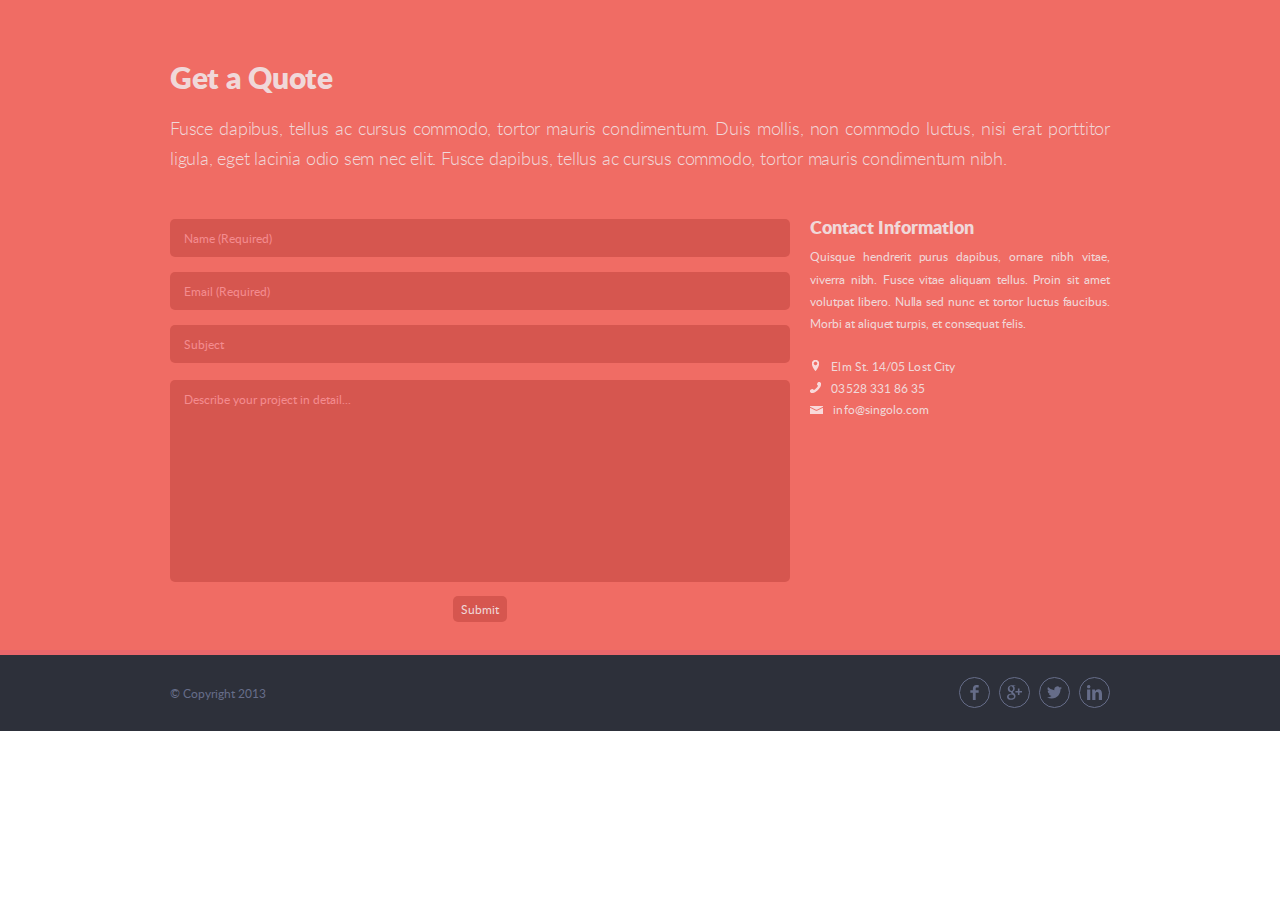
<file: singolo3.html>
<!DOCTYPE html>
<html lang="en">
<head>
    <meta charset="UTF-8">
    <meta name="viewport" content="width=device-width, initial-scale=1.0">
    <link rel="stylesheet" href="./singolo3.css">
    <link rel="stylesheet" href="./fonts.css">
    <title>Singolo part 3</title>
</head>
<body>
    <section class="quote">
        <div class="wrapper">
            <h2 class="quote__title">Get a Quote</h2>
            <p class="quote__description">
                Fusce dapibus, tellus ac cursus commodo, tortor mauris condimentum. Duis mollis, non commodo luctus, nisi erat porttitor ligula, eget lacinia odio sem nec elit. Fusce dapibus, tellus ac cursus commodo, tortor mauris condimentum nibh.
            </p>
            <div class="quote__main">
                <form class="quote__item">
                    <input required type="text" placeholder="Name (Required)">
                    <input required type="email" placeholder="Email (Required)">
                    <input type="text" placeholder="Subject">
                    <textarea placeholder="Describe your project in detail..."></textarea>
                    <button type="submit" class="submit-button">Submit</button>
                </form>
                <div class="quote__item contacts">
                    <h3>
                        Contact Information 
                    </h3>
                    <p>
                        Quisque hendrerit purus dapibus, ornare nibh vitae, viver&shyra nibh. Fusce vitae aliquam tellus. Proin sit amet volutpat libero. Nulla sed nunc et tortor luctus faucibus. Morbi at aliquet turpis, et consequat felis. 
                    </p>
                    <ul>
                        <li><a href="#"><img src="./assets/image/location.png" alt="location"></a><span class="quote__text">Elm St. 14/05 Lost City</span></li>
                        <li><a href="tel:03528 331 86 35"><img src="./assets/image/phone.png" alt="phone"></a><span class="quote__text">03528 331 86 35</span></li>
                        <li><a href="mailto:info@singolo.com"><img src="./assets/image/mail.png" alt="email"></a><span class="quote__text">info@singolo.com</span></li>
                    </ul>
                </div>
            </div>
        </div>
    </section>
    <footer>
        <div class="wrapper">
            <div class="footer__item">© Copyright 2013</div>
            <div class="footer__item media">
                <a href="#">
                    <svg xmlns="http://www.w3.org/2000/svg" viewBox="0 0 50 90"><title>Ресурс 1</title><g id="Слой_2" data-name="Слой 2"><g id="All_glyphs" data-name="All glyphs"><path d="M50,15.65H35.72c-1.69,0-3.58,2.22-3.58,5.19V31.15H50v14.7H32.14V90H15.29V45.85H0V31.15H15.29V22.5C15.29,10.09,23.9,0,35.72,0H50Z"/></g></g></svg>
                </a>
                <a href="#">
                    <svg xmlns="http://www.w3.org/2000/svg" viewBox="0 0 89.61 88"><title>Ресурс 1</title><g id="Слой_2" data-name="Слой 2"><g id="All_glyphs" data-name="All glyphs"><path d="M4.75,21.94c0,7.47,2.5,12.86,7.42,16a21.13,21.13,0,0,0,11.12,3c.59,0,1.07,0,1.4,0a14.35,14.35,0,0,0,2.95,10h-.17C21,50.89,0,52.23,0,69.52,0,87.1,19.31,88,23.18,88h1.27a35.72,35.72,0,0,0,14.88-3.21C47.07,81,51,74.49,51,65.36c0-8.82-6-14.07-10.35-17.91-2.67-2.34-5-4.36-5-6.33s1.68-3.5,3.81-5.41c3.45-3.08,6.69-7.46,6.69-15.75,0-7.29-.94-12.18-6.76-15.28A20.78,20.78,0,0,1,43.23,4C46.38,3.56,51,3.07,51,.5V0H28C27.78,0,4.75.86,4.75,21.94ZM41.87,67c.44,7-5.58,12.22-14.61,12.88S10.54,76.43,10.1,69.4a11.58,11.58,0,0,1,4.17-9.31,19,19,0,0,1,11.4-4.64c.52,0,1-.06,1.54-.06C35.71,55.39,41.46,60.38,41.87,67Zm-6-49.88c2.25,7.93-1.15,16.23-6.58,17.76a7.29,7.29,0,0,1-1.92.26c-5,0-9.9-5-11.73-12a17.26,17.26,0,0,1,.24-10.56C17,9.41,19.09,7.23,21.69,6.5a7.29,7.29,0,0,1,1.92-.26C29.62,6.24,33.48,8.72,35.87,17.13ZM74.61,34.41v-15h-9.5v15h-15v9.5h15v15h9.5v-15h15v-9.5Z"/></g></g></svg>    
                </a>
                <a href="#">
                    <svg xmlns="http://www.w3.org/2000/svg" viewBox="0 0 92 74.77"><title>Ресурс 1</title><g id="Слой_2" data-name="Слой 2"><g id="All_glyphs" data-name="All glyphs"><path d="M92,8.85a37.59,37.59,0,0,1-10.84,3,18.89,18.89,0,0,0,8.3-10.44A38,38,0,0,1,77.47,6,18.89,18.89,0,0,0,45.31,23.17,53.57,53.57,0,0,1,6.4,3.45a18.91,18.91,0,0,0,5.84,25.2A18.58,18.58,0,0,1,3.7,26.29a1.93,1.93,0,0,0,0,.24A18.89,18.89,0,0,0,18.83,45a18.9,18.9,0,0,1-8.52.32A18.9,18.9,0,0,0,27.94,58.47,37.87,37.87,0,0,1,4.5,66.55,37.24,37.24,0,0,1,0,66.28a53.37,53.37,0,0,0,28.93,8.49c34.72,0,53.71-28.77,53.71-53.71,0-.81,0-1.63-.06-2.44A38.22,38.22,0,0,0,92,8.85Z"/></g></g></svg>
                </a>
                <a href="#">
                    <svg xmlns="http://www.w3.org/2000/svg" viewBox="0 0 90 88.74"><title>Ресурс 1</title><g id="Слой_2" data-name="Слой 2"><g id="All_glyphs" data-name="All glyphs"><path d="M20.38,9.62c0,5.32-3.93,9.62-10.38,9.62-6.08,0-10-4.3-10-9.62S4.05,0,10.25,0,20.25,4.18,20.38,9.62ZM.51,88.74V26.84H19.75v61.9Z"/><path d="M31.26,46.58c0-7.72-.25-14.17-.5-19.74h16.7l.89,8.61h.38a22.22,22.22,0,0,1,19.12-10C80.51,25.44,90,33.93,90,52.15V88.74H70.76V54.43C70.76,46.46,68,41,61,41c-5.32,0-8.48,3.67-9.87,7.21A13.78,13.78,0,0,0,50.5,53v35.7H31.26Z"/></g></g></svg>
                </a>
            </div>
        </div>
    </footer>
</body>
</html>
</file>
<file: fonts.css>
@font-face {
    font-family: 'latoblack';
    src: url('./assets/fonts/lato-black-webfont.eot');
    src: url('./assets/fonts/lato-black-webfont.eot?#iefix') format('embedded-opentype'),
         url('./assets/fonts/lato-black-webfont.woff2') format('woff2'),
         url('./assets/fonts/lato-black-webfont.woff') format('woff'),
         url('./assets/fonts/lato-black-webfont.ttf') format('truetype'),
         url('./assets/fonts/lato-black-webfont.svg#latoblack') format('svg');
    font-weight: 900;
    font-style: normal;

}




@font-face {
    font-family: 'latobold';
    src: url('./assets/fonts/lato-bold-webfont.eot');
    src: url('./assets/fonts/lato-bold-webfont.eot?#iefix') format('embedded-opentype'),
         url('./assets/fonts/lato-bold-webfont.woff2') format('woff2'),
         url('./assets/fonts/lato-bold-webfont.woff') format('woff'),
         url('./assets/fonts/lato-bold-webfont.ttf') format('truetype'),
         url('./assets/fonts/lato-bold-webfont.svg#latobold') format('svg');
    font-weight: 700;
    font-style: normal;

}




@font-face {
    font-family: 'latolight';
    src: url('./assets/fonts/lato-light-webfont.eot');
    src: url('./assets/fonts/lato-light-webfont.eot?#iefix') format('embedded-opentype'),
         url('./assets/fonts/lato-light-webfont.woff2') format('woff2'),
         url('./assets/fonts/lato-light-webfont.woff') format('woff'),
         url('./assets/fonts/lato-light-webfont.ttf') format('truetype'),
         url('./assets/fonts/lato-light-webfont.svg#latolight') format('svg');
    font-weight: 300;
    font-style: normal;

}




@font-face {
    font-family: 'latoregular';
    src: url('./assets/fonts/lato-regular-webfont.eot');
    src: url('./assets/fonts/lato-regular-webfont.eot?#iefix') format('embedded-opentype'),
         url('./assets/fonts/lato-regular-webfont.woff2') format('woff2'),
         url('./assets/fonts/lato-regular-webfont.woff') format('woff'),
         url('./assets/fonts/lato-regular-webfont.ttf') format('truetype'),
         url('./assets/fonts/lato-regular-webfont.svg#latoregular') format('svg');
    font-weight: 400;
    font-style: normal;

}
</file>
<file: style.css>
* {
    margin: 0;
    padding: 0;
    box-sizing: border-box;
    list-style: none;
}

html {
    font-size: 10px;
    font-family: sans-serif;
}

a {
    text-decoration: none;
    color: #fff;
}

ul, li {
    margin: 0;
    padding: 0;
}

p {
    margin: 0;
}

.wrapper {
    width: 100%;
    max-width: 1020px;
    padding: 0 40px;
    margin: 0 auto;
}

.header {
    background-color: #2d303a;
    border-bottom: 6px solid #323746;
}

.header__main {
    display: flex;
    align-items: center;
    justify-content: space-between;
    padding: 31px 0;
}

.header__logo {
    text-transform: uppercase;
    color: #fff;
    font: 500 2.5rem/1em 'latobold', sans-serif;
    letter-spacing: -0.05rem;
}

.logo__star {
    color: #e36861;

}

 .nav__list {
    display: flex;
    list-style: none;
    text-transform: uppercase; 
    font-size: 1.15rem;
    font-family: 'latobold';
}

.nav__list__item{
    position: relative;
    display: flex;
    padding-top: 10px;
    margin-left: 31px; 
}

.nav__list__item a {
    color: #fff;
}

.nav__list__item.active a{
    color: #f06c64; 
}

.nav__list__item a:hover {
    color: #f06c64;
}

.nav__list__item:not(:last-child):after {
    content: "";
    display: flex;
    position: absolute;
    height: 2px;
    width: 2px;
    background-color: #494e62;
    left: calc(100% + 14px);
    top: calc(50% + 5px);
    transform: translateY(-50%); 
}

.nav__list__item:first-child {
    margin-left: 0;
}

.slider {
    background-color: #f06c64;
    padding: 53px 0 55px;
    border-bottom: 7px solid #ea676b;
}

.iphone__vertical {
    padding-right: 17px;
}

.iphone_horizontal {
    padding-left: 2px;
    padding-bottom: 2px;
}

.slider__main {
    display: flex;
    flex-direction: row;
    align-items: center;
    justify-content: space-between;
}

.slider__arrow {
    width: 16px;
  height: 27px;
  border: none;
  cursor: pointer;
}

.slider__arrow__left {
    background: url('./assets/image/chev.svg');
    margin-left: 2px;
    margin-bottom: 2px;

}

.slider__arrow__right {
    background: url('./assets/image/chev.svg');
    margin-left: 1px;
    margin-bottom: 2px;
    transform: rotate(180deg)

}

.slider__arrow:hover {
    opacity: 75%;
}

  .services {
    background-color: #f2f2f2;
    padding: 55px 0 63px;
    border-bottom: 6px solid #fff;
}

  .services__title {
    color: #666d89;
    font: 700 30px 'latoblack', sans-serif;
    padding-bottom: 14px;
    letter-spacing: -0.01px;
}

.services__text {
    font: 300 1.8rem/1.7em 'latolight', sans-serif;
    color: #767e9e;
    text-align: justify;
    overflow: hidden;
    letter-spacing: -0.01875rem;
}

.services__inner {
    display: flex;
    flex-wrap: wrap;
    padding-top: 12px;
    justify-content: space-between;

}

.services__item {
    display: flex;
    align-items: flex-start;
    height: 90px;
    width: 300px;
    overflow: hidden;
    margin-top: 33px;
}

.services__logo {
    width: 59px;
    height: 59px;
    padding-top: 2px;
}

.services__description {
    padding-left: 20px;
}

.services__subtitle {
    font: 700 1.85rem/1em 'latoblack', sans-serif;
    font-family: 'latoblack';
    letter-spacing: -0.01em;
    color: #666d89;
}

.services__item_text {
    text-align: justify;
    font-family: 'latoregular';
    font-size: 12px;
    line-height: 1.8em;
    color: #767e9e;
    padding-top: 10px;
    letter-spacing: -0.1px;
}

a {
	text-decoration: none;
}

.portfolio {
    background-color: #2d303a;
    border-bottom: 6px solid #323746;
}

.portfolio__main {
    color: #666d89;
    padding-top: 56px;
    padding-bottom: 59px;
}

.portfolio__title {
    font-family: 'latoblack';
    font-size: 30px;
    letter-spacing: 0.01em;
}

.portfolio__text {
    padding-top: 15px;
    font-family: 'latolight';
    font-size: 18px;
    color: #767e9e;
    line-height: 1.65em;
    text-align: justify;
    letter-spacing: -0.012em;
}

.portfolio__nav {
    padding-top: 12px;
    margin-left: -3px;
}


.portfolio__nav a {
    color: #767e9e;
    font-family: 'latoregular';
    font-size: 12px;
    border: 1px solid #666d89;
    border-radius: 5px;
    padding: 1px 6px 3px;
    margin-left: 5.5px;
}

.portfolio__nav a:hover {
    color: #dedede;
    border: 1px solid #dedede;
}

.portfolio__images {
    display: flex;
    flex-wrap: wrap;
    padding-top: 6px;
    padding-bottom: 5px;
    justify-content: space-between;
}

.portfolio__img {
    width: 220px;
    height: 190px;
    background-position: center;
    background-repeat: no-repeat;
    margin-top: 17px;
}

.portfolio__img:nth-of-type(n+13) {
    display: none;
}

.about-us {
    background-color: #f2f2f2;
    border-bottom: 5px solid #fff;
}

.about-us__title {
    font-family: 'latoblack';
    font-size: 30px;
    color: #666d89;
    letter-spacing: -0.01em;
}

.about-us .wrapper {
    padding-top: 59px;
    padding-bottom: 20px;
}

.about-us__text {
    padding-top: 15px;
    font-family: 'latolight';
    font-size: 18px;
    color: #767e9e;
    line-height: 1.65em;
    text-align: justify;
    letter-spacing: -0.21px;
}

.about_us__main {
    display: flex;
    justify-content: space-between;
    align-content: flex-start;
    padding: 46px 0;
}

.about-us__item {
    max-width: 300px;
}

.about-us__photo {
    width: 100%;
    background-position: left;
    background-repeat: no-repeat;
}

.about-us__description {
    padding-top: 12px;
}

.about-us__description h3 {
    font-family: 'latoblack';
    font-size: 18px;
    color: #666d89;
    line-height: 1.2em;
    height: 1.2em;
    overflow: hidden;
}

.about-us__description p {
    text-align: justify;
    font-family: 'latoregular';
    font-size: 12px;
    line-height: 1.8em;
    color: #767e9e;
    padding-top: 8px;
    letter-spacing: -0.005em;
}

.about-us__social {
    padding-top: 24px;
    display: flex;
}

.about-us__social a {
    display: flex;
    align-items: center;
    justify-content: center;
    border: 1px solid #767e9e;
    border-radius: 50%;
    padding: 7px;
    margin-right: 9px;
}

.about-us__social a svg {
    width: 15px;
    height: 15px;
    color: #767e9e;
}

.about-us__social a svg path {
    fill: #767e9e;;
}

.about-us__social a:hover  {
    opacity: 0.6;
}

textarea {
    resize: none;
}

.quote {
    background  : #f06c64;
    padding-top: 55px;
    padding-bottom: 25px;
    border-bottom: 5px solid #ea676b;
}

.quote__title {
    font-family: 'latoblack';
    font-size: 30px;
    letter-spacing: -0.01em;
    color: #f0d8d9;
}

.quote__description {
    padding-top: 15px;
    font-family: 'latolight';
    font-size: 18px;
    color: #f0d8d9;
    line-height: 1.65em;
    text-align: justify;
    letter-spacing: -0.011em;
}

.quote__main {
    padding-top: 28px;
    display: flex;
}

form.quote__item {
    width: 66%;
    padding-top: 3px;
}

input, textarea {
    background: #d6564f;
    border: none;
    border-radius: 5px;
    width: 100%;
    color: #f0d8d9;
    font-size: 12px;
    font-family: 'latoregular';
    outline: none;
    padding-left: 14px;
}

.quote form input {
    height: 38px;
    margin-top: 15px;
}

.quote form input:focus:invalid {
    border: 1px solid #B22222;
    color: #B22222;
}

form textarea {
    margin-top: 17px;
    height: 202px;
    padding-top: 11px;
}

::placeholder {
    color: #f48c8f;
    font-size: 12px;
    font-family: 'latoregular';
}

.submit-button {
    display: block;
    background: #d6564f;
    color: #f0d8d9;
    font-size: 12px;
    font-family: 'latoregular';
    border: none;
    border-radius: 5px;
    padding: 5px 8px;
    cursor: pointer;
    margin: 10px auto 5px;
}

.submit-button:hover {
    opacity: .6;
}

.contacts h3 {
    font-family: 'latoblack';
    font-size: 18px;
    letter-spacing: -0.00007em;
    color: #f0d8d9;
    
}

.contacts {
    width: 34%;
    padding-left: 20px;
    margin-top: 13px;
    
}


.contacts p {
    text-align: justify;
    font-family: 'latoregular';
    font-size: 12px;
    line-height: 1.844em;
    color: #f0d8d9;
    letter-spacing: -0.005em;
}

.contacts p {
    padding-top: 5px;   
}

.contacts ul {
    padding-top: 22px;   
}

.contacts ul li:first-of-type a {
    padding: 0 2px;
}

.contacts ul .quote__text {
    padding-left: 10px;
    letter-spacing: 0.006em;
    font-family: 'latoregular';
    line-height: 1.8em;
    font-size: 12px;
    color: #f0d8d9;
}

footer {
    background: #2d303a;
    color: #666d89;
}

footer .wrapper {
    display: flex;
    align-items: center;
    justify-content: space-between;
    font-family: 'latoregular';
    font-size: 12px;
    padding-top: 22px;
    padding-bottom: 19px;
}

.footer__item {
    padding-bottom: 4px;

}

.media {
    display: flex;
}

.media a {
    display: flex;
    align-items: center;
    justify-content: center;
    border: 1px solid #666d89;
    border-radius: 50%;
    padding: 7px;
    margin-left: 9px;
}

.media a:hover {
    opacity: .6;
}

.media a svg {
    width: 15px;
    height: 15px;
    color: #767e9e;
}

.media a svg path { 
    fill: #666d89;
}
</file>
<file: singolo1.css>
* {
    margin: 0;
    padding: 0;
    box-sizing: border-box;
}

html {
    font-size: 10px;
    font-family: sans-serif;
}

a {
    text-decoration: none;
    color: #fff;
}

ul, li {
    margin: 0;
    padding: 0;
}

p {
    margin: 0;
}

.wrapper {
    width: 100%;
    max-width: 1020px;
    padding: 0 40px;
    margin: 0 auto;
}

.header {
    background-color: #2d303a;
    border-bottom: 6px solid #323746;
}

.header__main {
    display: flex;
    align-items: center;
    justify-content: space-between;
    padding: 31px 0;
}

.header__logo {
    text-transform: uppercase;
    color: #fff;
    font: 500 2.5rem/1em 'latobold', sans-serif;
    letter-spacing: -0.05rem;
}

.logo__star {
    color: #e36861;
}

 .nav__list {
    display: flex;
    list-style: none;
    text-transform: uppercase; 
    font-size: 1.15rem;
    font-family: 'latobold';
}

.nav__list__item{
    position: relative;
    display: flex;
    padding-top: 10px;
    margin-left: 31px; 
}

.nav__list__item a {
    color: #fff;
}

.nav__list__item.active a{
    color: #f06c64; 
}

.nav__list__item a:hover {
    color: #f06c64;
}

.nav__list__item:not(:last-child):after {
    content: "";
    display: flex;
    position: absolute;
    height: 2px;
    width: 2px;
    background-color: #494e62;
    left: calc(100% + 14px);
    top: calc(50% + 5px);
    transform: translateY(-50%); 
}

.nav__list__item:first-child {
    margin-left: 0;
}

.slider {
    background-color: #f06c64;
    padding: 53px 0 55px;
    border-bottom: 7px solid #ea676b;

}
.iphone__vertical {
    padding-right: 17px;

}

.iphone_horizontal {
    padding-left: 2px;
    padding-bottom: 2px;
}

.slider__main {
    display: flex;
    flex-direction: row;
    align-items: center;
    justify-content: space-between;
}

.slider__arrow {
    width: 16px;
  height: 27px;
  border: none;
  cursor: pointer;
}

.slider__arrow__left {
    background: url('./assets/image/chev.svg');
    margin-left: 2px;
    margin-bottom: 2px;

}

.slider__arrow__right {
    background: url('./assets/image/chev.svg');
    margin-left: 1px;
    margin-bottom: 2px;
    transform: rotate(180deg)

}

.slider__arrow:hover {
    opacity: 75%;
  }

  .services {
    background-color: #f2f2f2;
    padding: 55px 0 63px;
    border-bottom: 7px solid #fff;
  }

  .services__title {
    color: #666d89;
    font: 700 30px 'latoblack', sans-serif;
    padding-bottom: 14px;
    letter-spacing: -0.01px;
}

.services__text {
    font: 300 1.8rem/1.7em 'latolight', sans-serif;
    color: #767e9e;
    text-align: justify;
    overflow: hidden;
    letter-spacing: -0.01875rem;
}

.services__inner {
    display: flex;
    flex-wrap: wrap;
    padding-top: 12px;
    justify-content: space-between;

}

.services__item {
    display: flex;
    align-items: flex-start;
    height: 90px;
    width: 300px;
    overflow: hidden;
    margin-top: 33px;
}

.services__logo {
    width: 59px;
    height: 59px;
    padding-top: 2px;
}

.services__description {
    padding-left: 20px;
}

.services__subtitle {
    font: 700 1.85rem/1em 'latoblack', sans-serif;
    font-family: 'latoblack';
    letter-spacing: -0.01em;
    color: #666d89;
}

.services__item_text {
    text-align: justify;
    font-family: 'latoregular';
    font-size: 12px;
    line-height: 1.8em;
    color: #767e9e;
    padding-top: 10px;
    letter-spacing: -0.1px;
}
</file>
<file: singolo2.css>
* {
    padding: 0;
    margin: 0;
    box-sizing: border-box;
    list-style: none;
}

.wrapper {
    width: 100%;
    max-width: 1020px;
    padding: 0 40px;
    margin: 0 auto;
}

a {
	text-decoration: none;
}

.portfolio {
    background-color: #2d303a;
    border-bottom: 6px solid #323746;
}

.portfolio__main {
    color: #666d89;
    padding-top: 56px;
    padding-bottom: 59px;
}

.portfolio__title {
    font-family: 'latoblack';
    font-size: 30px;
    letter-spacing: 0.01em;
}

.portfolio__text {
    padding-top: 15px;
    font-family: 'latolight';
    font-size: 18px;
    color: #767e9e;
    line-height: 1.65em;
    text-align: justify;
    letter-spacing: -0.012em;
}

.portfolio__nav {
    padding-top: 12px;
    margin-left: -3px;
}


.portfolio__nav a {
    color: #767e9e;
    font-family: 'latoregular';
    font-size: 12px;
    border: 1px solid #666d89;
    border-radius: 5px;
    padding: 1px 6px 3px;
    margin-left: 5.5px;
}

.portfolio__nav a:hover {
    color: #dedede;
    border: 1px solid #dedede;
}

.portfolio__images {
    display: flex;
    flex-wrap: wrap;
    padding-top: 5px;
    padding-bottom: 5px;
    justify-content: space-between;
}

.portfolio__img {
    width: 220px;
    height: 190px;
    background-position: center;
    background-repeat: no-repeat;
    margin-top: 17px;
}

.portfolio__img:nth-of-type(n+13) {
    display: none;
}

.about-us {
    background-color: #f2f2f2;
}

.about-us__title {
    font-family: 'latoblack';
    font-size: 30px;
    color: #666d89;
    letter-spacing: -0.01em;
}

.about-us .wrapper {
    padding-top: 55px;
    padding-bottom: 20px;
}

.about-us__text {
    padding-top: 15px;
    font-family: 'latolight';
    font-size: 18px;
    color: #767e9e;
    line-height: 1.65em;
    text-align: justify;
    letter-spacing: -0.21px;
}

.about_us__main {
    display: flex;
    justify-content: space-between;
    align-content: flex-start;
    padding: 46px 0;
}

.about-us__item {
    max-width: 300px;
}

.about-us__photo {
    width: 100%;
    background-position: left;
    background-repeat: no-repeat;
}

.about-us__description {
    padding-top: 12px;
}

.about-us__description h3 {
    font-family: 'latoblack';
    font-size: 18px;
    color: #666d89;
    line-height: 1.2em;
    height: 1.2em;
    overflow: hidden;
}

.about-us__description p {
    text-align: justify;
    font-family: 'latoregular';
    font-size: 12px;
    line-height: 1.8em;
    color: #767e9e;
    padding-top: 8px;
    letter-spacing: -0.005em;
}

.about-us__social {
    padding-top: 24px;
    display: flex;
}

.about-us__social a {
    display: flex;
    align-items: center;
    justify-content: center;
    border: 1px solid #767e9e;
    border-radius: 50%;
    padding: 7px;
    margin-right: 9px;
}

.about-us__social a svg {
    width: 15px;
    height: 15px;
    color: #767e9e;
}

.about-us__social a svg path {
    fill: #767e9e;;
}

.about-us__social a:hover  {
    opacity: 0.6;
}
</file>
<file: singolo3.css>
* {
    padding: 0;
    margin: 0;
    box-sizing: border-box;
    list-style: none;
}

.wrapper {
    width: 100%;
    max-width: 1020px;
    padding: 0 40px;
    margin: 0 auto;
}

textarea {
    resize: none;
}

.quote {
    background  : #f06c64;
    padding-top: 55px;
    padding-bottom: 23px;
    border-bottom: 5px solid #ea676b;
}

.quote__title {
    font-family: 'latoblack';
    font-size: 30px;
    letter-spacing: -0.01em;
    color: #f0d8d9;
}

.quote__description {
    padding-top: 15px;
    font-family: 'latolight';
    font-size: 18px;
    color: #f0d8d9;
    line-height: 1.65em;
    text-align: justify;
    letter-spacing: -0.011em;
}

.quote__main {
    padding-top: 28px;
    display: flex;
}

form.quote__item {
    width: 66%;
    padding-top: 3px;
}

input, textarea {
    background: #d6564f;
    border: none;
    border-radius: 5px;
    width: 100%;
    color: #f0d8d9;
    font-size: 12px;
    font-family: 'latoregular';
    outline: none;
    padding-left: 14px;
}



.quote form input {
    height: 38px;
    margin-top: 15px;
}

.quote form input:focus:invalid {
    border: 1px solid #B22222;
    color: #B22222;
}

form textarea {
    margin-top: 17px;
    height: 202px;
    padding-top: 11px;
}

::placeholder {
    color: #f48c8f;
    font-size: 12px;
    font-family: 'latoregular';
}

.submit-button {
    display: block;
    background: #d6564f;
    color: #f0d8d9;
    font-size: 12px;
    font-family: 'latoregular';
    border: none;
    border-radius: 5px;
    padding: 5px 8px;
    cursor: pointer;
    margin: 10px auto 5px;
}

.submit-button:hover {
    opacity: .6;
}

.contacts h3 {
    font-family: 'latoblack';
    font-size: 18px;
    letter-spacing: -0.00007em;
    color: #f0d8d9;
    
}

.contacts {
    width: 34%;
    padding-left: 20px;
    margin-top: 13px;
    
}


.contacts p {
    text-align: justify;
    font-family: 'latoregular';
    font-size: 12px;
    line-height: 1.844em;
    color: #f0d8d9;
    letter-spacing: -0.005em;
}

.contacts p {
    padding-top: 5px;   
}

.contacts ul {
    padding-top: 22px;   
}

.contacts ul li:first-of-type a {
    padding: 0 2px;
}

.contacts ul .quote__text {
    padding-left: 10px;
    letter-spacing: 0.006em;
    font-family: 'latoregular';
    line-height: 1.8em;
    font-size: 12px;
    color: #f0d8d9;
}

footer {
    background: #2d303a;
    color: #666d89;
}

footer .wrapper {
    display: flex;
    align-items: center;
    justify-content: space-between;
    font-family: 'latoregular';
    font-size: 12px;
    padding-top: 22px;
    padding-bottom: 19px;
}

.footer__item {
    padding-bottom: 4px;

}

.media {
    display: flex;
}

.media a {
    display: flex;
    align-items: center;
    justify-content: center;
    border: 1px solid #666d89;
    border-radius: 50%;
    padding: 7px;
    margin-left: 9px;
}

.media a:hover {
    opacity: .6;
}

.media a svg {
    width: 15px;
    height: 15px;
    color: #767e9e;
}

.media a svg path { 
    fill: #666d89;
}
</file>
